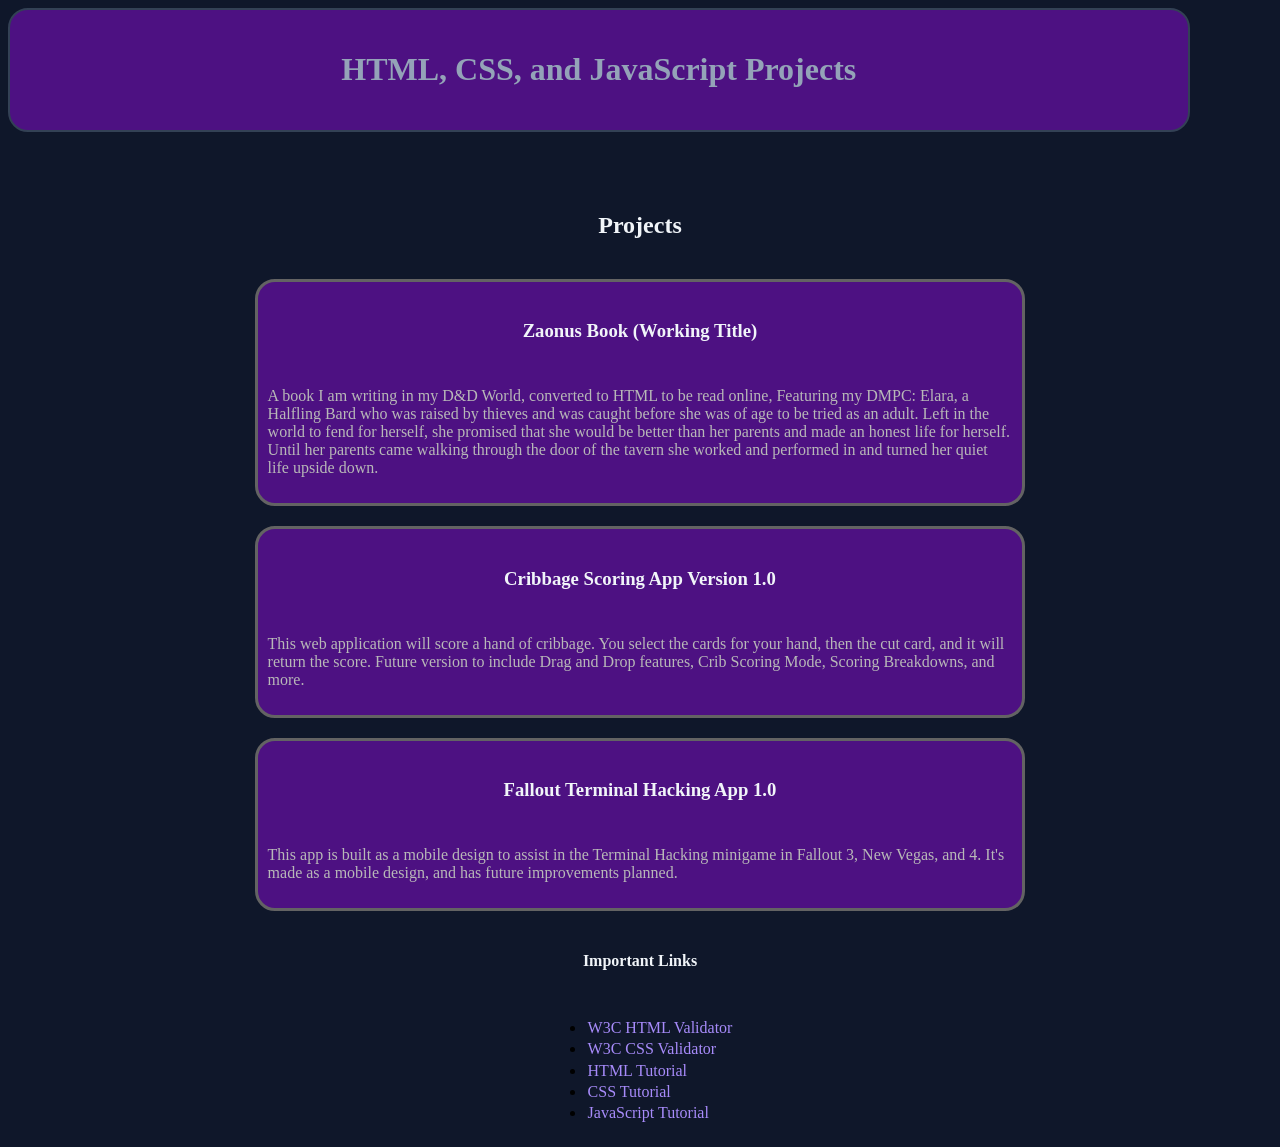
<file: index.html>
<!--
Landing Page for my HTML Projects
-->

<!DOCTYPE html>
<html lang="en">

<head>
    <meta charset="UTF-8">
    <meta name="viewport" content="width=device-width, initial-scale=1.0">
    <link rel="stylesheet" href="CSS/master.css">
    <link rel="stylesheet" href="CSS/index.css">
    <title>Robert Breutzmann HTML-CSS-JavaScript Projects</title>
</head>

<body>
    <header>
        <h1>HTML, CSS, and JavaScript Projects</h1>
    </header>

    <main>
        <h2>Projects</h2>
        <a href="ZaonusBook/tableofContents.html" class="project-card">
            <h3>Zaonus Book (Working Title)</h3>
            <p> A book I am writing in my D&D World, converted to HTML to be read online, Featuring my DMPC: Elara, a Halfling Bard who was raised by thieves and was caught before she was of age to be tried as an adult.  Left in the world to fend for herself, she promised that she would be better than her parents and made an honest life for herself.  Until her parents came walking through the door of the tavern she worked and performed in and turned her quiet life upside down.</p>
        </a>

        <a href="CribbageScoringApp/CribbageApp.html" class="project-card">
            <h3>Cribbage Scoring App Version 1.0</h3>
            <p>This web application will score a hand of cribbage.  You select the cards for your hand, then the cut card, and it will return the score.  Future version to include Drag and Drop features, Crib Scoring Mode, Scoring Breakdowns, and more.</p>
        </a>

        <a href="TerminalHacker/index.html" class="project-card">
            <h3>Fallout Terminal Hacking App 1.0</h3>
            <p>This app is built as a mobile design to assist in the Terminal Hacking minigame in Fallout 3, New Vegas, and 4.  It's made as a mobile design, and has future improvements planned.</p>
        </a>


        <h4>Important Links</h4>

        <ul>
            <li><a href="https://validator.w3.org/" target="_blank" rel="noopener noreferer">W3C HTML Validator</a></li>
            <li><a href="http://jigsaw.w3.org/css-validator/" target="_blank" rel="noopener noreferer">W3C CSS Validator</a></li>
            <li><a href="https://www.w3schools.com/html/" target="_blank" rel="noopener noreferer">HTML Tutorial</a></li>
            <li><a href="https://www.w3schools.com/css/" target="_blank" rel="noopener noreferer">CSS Tutorial</a></li>
            <li><a href="https://www.w3schools.com/js/" target="_blank" rel="noopener noreferer">JavaScript Tutorial</a></li>
        </ul>
    </main>
</body>

</html>
</file>
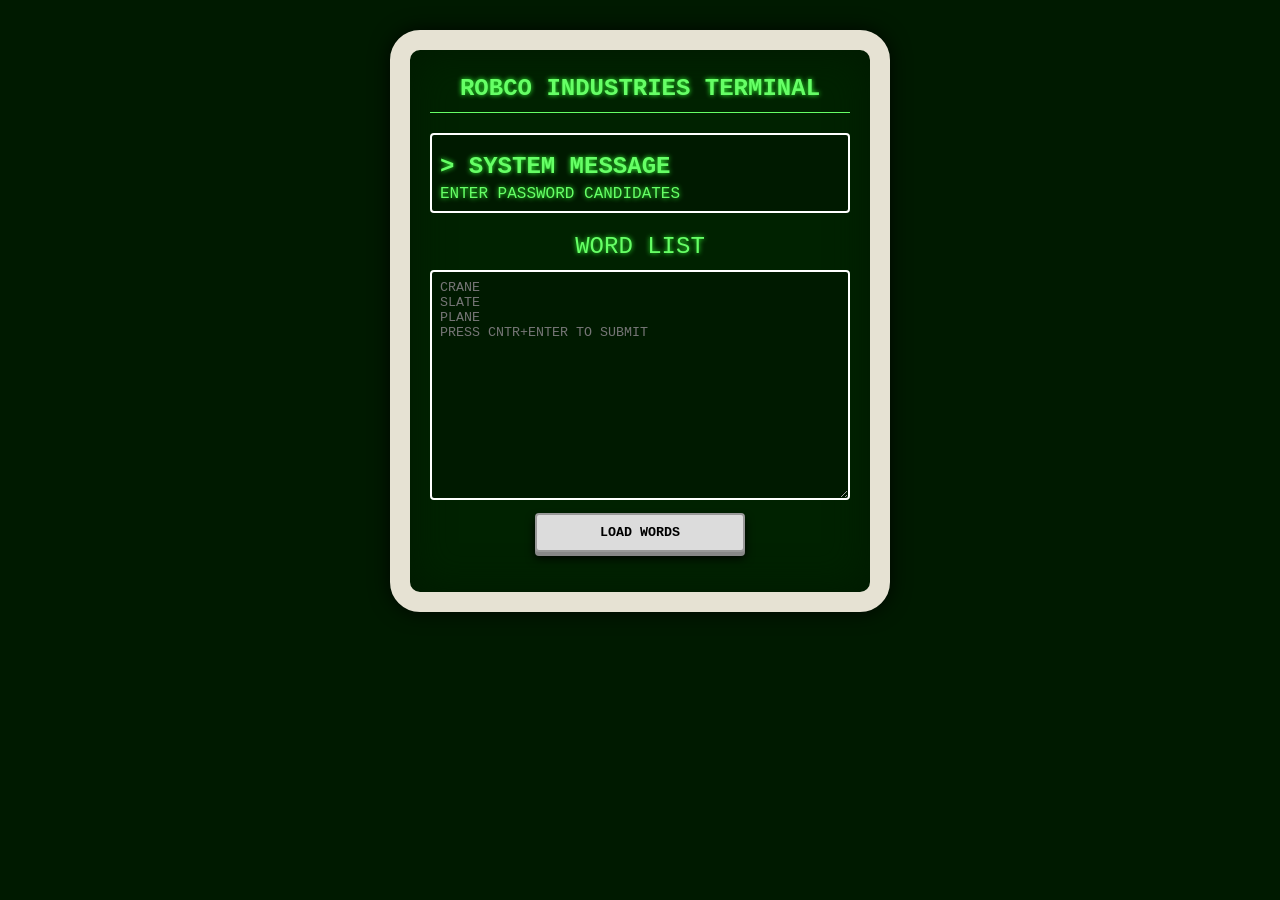
<file: TerminalHacker/index.html>
<!doctype html>
<html lang="en">
	<head>
		<meta charset="UTF-8" />
		<meta name="viewport" content="width=device-width, initial-scale=1.0" />
		<title>Terminal Hacking Solver</title>
		<link rel="stylesheet" href="style.css" />
	</head>
	<body>
		<main id="terminal">
			<!-- 1. HEADER / WELCOME -->
			<section id="header">
				<h1>ROBCO INDUSTRIES TERMINAL</h1>
			</section>

			<!-- 2. OUTPUT / ERROR -->
			<section id="output-section">
				<h2>> SYSTEM MESSAGE</h2>
				<div id="output-message" class="message">Enter Password Candidates</div>
			</section>

			<!-- 3. INPUT AREA -->
            <section id="input-section">
				<label for="word-input">WORD LIST</label>
				<textarea
					id="word-input"
					placeholder="CRANE&#10;SLATE&#10;PLANE&#10;PRESS CNTR+ENTER TO SUBMIT"
					rows="14"
				></textarea>
				<button id="load-btn">LOAD WORDS</button>
			</section>

            <section id="runtime" class="hidden">
                <!-- 4. WORD LIST -->
                <section id="word-section">
                    <h2>> AVAILABLE WORDS</h2>
                    <div id="word-list"></div>
                </section>

                <!-- 5. SELECTION + MATCH INPUT -->
                <section id="selection-section">
                    <p>> SELECTED WORD: <span id="selected-word">NONE</span></p>

                    <label for="match-input">MATCH COUNT</label>
                    <input type="number" id="match-input" min="0" />

                    <button id="submit-attempt">SUBMIT ATTEMPT</button>
                </section>

                <!-- 6. HISTORY -->
                <section id="history-section">
                    <h2>> ATTEMPTS</h2>
                    <div id="history-list"></div>
                </section>
            </section>
		</main>
		<script src="solver.js"></script>
		<script src="app.js"></script>
	</body>
</html>
</file>
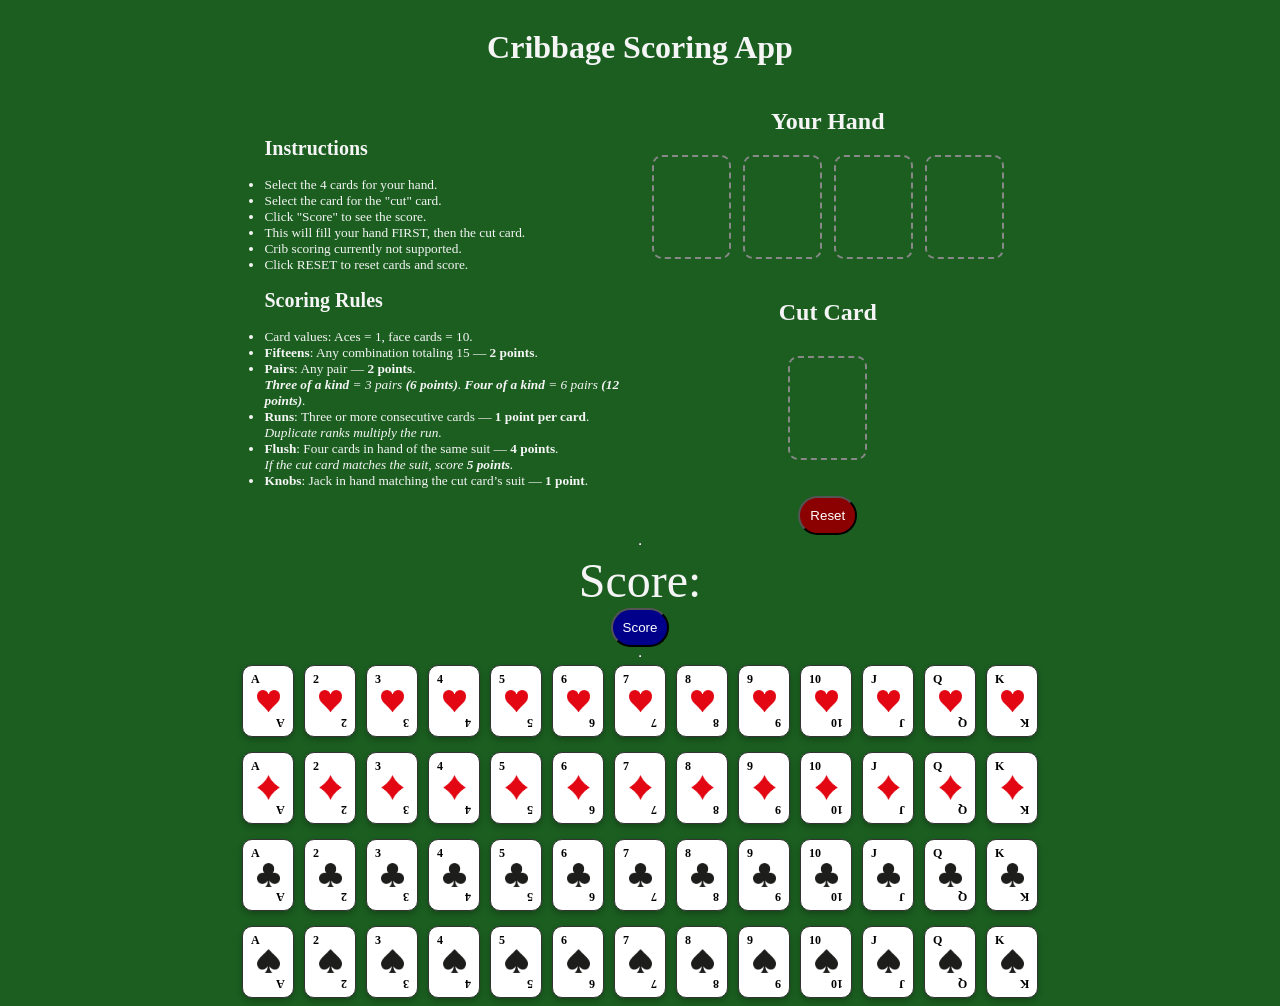
<file: CribbageScoringApp/CribbageApp.html>
<!doctype html>
<html lang="en">
	<head>
		<meta charset="UTF-8" />
		<meta name="viewport" content="width=device-width, initial-scale=1.0" />
		<link rel="stylesheet" href="style.css" />
		<title>Robert Breutzmann HTML-CSS-JavaScript Projects</title>
	</head>
	<body>
		<main>
			<h1>Cribbage Scoring App</h1>

			<div id="top-section">
				<div id="instructions">
					<h2>Instructions</h2>
					<ul>
						<li>Select the 4 cards for your hand.</li>
						<li>Select the card for the "cut" card.</li>
						<li>Click "Score" to see the score.</li>
						<li>This will fill your hand FIRST, then the cut card.</li>
						<li>Crib scoring currently not supported.</li>
						<li>Click RESET to reset cards and score.</li>
					</ul>

					<h2>Scoring Rules</h2>
					<ul>
						<li>Card values: Aces = 1, face cards = 10.</li>
						<li>
							<strong>Fifteens</strong>: Any combination totaling 15 —
							<strong>2 points</strong>.
						</li>
						<li>
							<strong>Pairs</strong>: Any pair — <strong>2 points</strong>.
							<br /><em
								><strong>Three of a kind</strong> = 3 pairs
								<strong>(6 points)</strong>. <strong>Four of a kind</strong> = 6
								pairs <strong>(12 points)</strong>.</em
							>
						</li>
						<li>
							<strong>Runs</strong>: Three or more consecutive cards —
							<strong>1 point per card</strong>. <br /><em
								>Duplicate ranks multiply the run.</em
							>
						</li>
						<li>
							<strong>Flush</strong>: Four cards in hand of the same suit —
							<strong>4 points</strong>. <br /><em
								>If the cut card matches the suit, score
								<strong>5 points</strong>.</em
							>
						</li>
						<li>
							<strong>Knobs</strong>: Jack in hand matching the cut card’s suit
							— <strong>1 point</strong>.
						</li>
					</ul>
				</div>

				<div id="hand-area">
					<h2>Your Hand</h2>

					<div id="hand">
						<div class="card-slot"></div>
						<div class="card-slot"></div>
						<div class="card-slot"></div>
						<div class="card-slot"></div>
					</div>

					<h2>Cut Card</h2>

					<div id="cut-card">
						<div class="card-slot"></div>
					</div>

					<button type="button" id="reset-button" onClick="reset()">
						Reset
					</button>
				</div>
			</div>

			<hr />

			<div id="score">
				<p id="show-score">Score:</p>
			</div>

			<button type="button" id="score-button" onClick="scoreHand()">
				Score
			</button>

			<hr />

			<div id="deck"></div>
		</main>
	</body>
	<script src="script.js"></script>
</html>
</file>
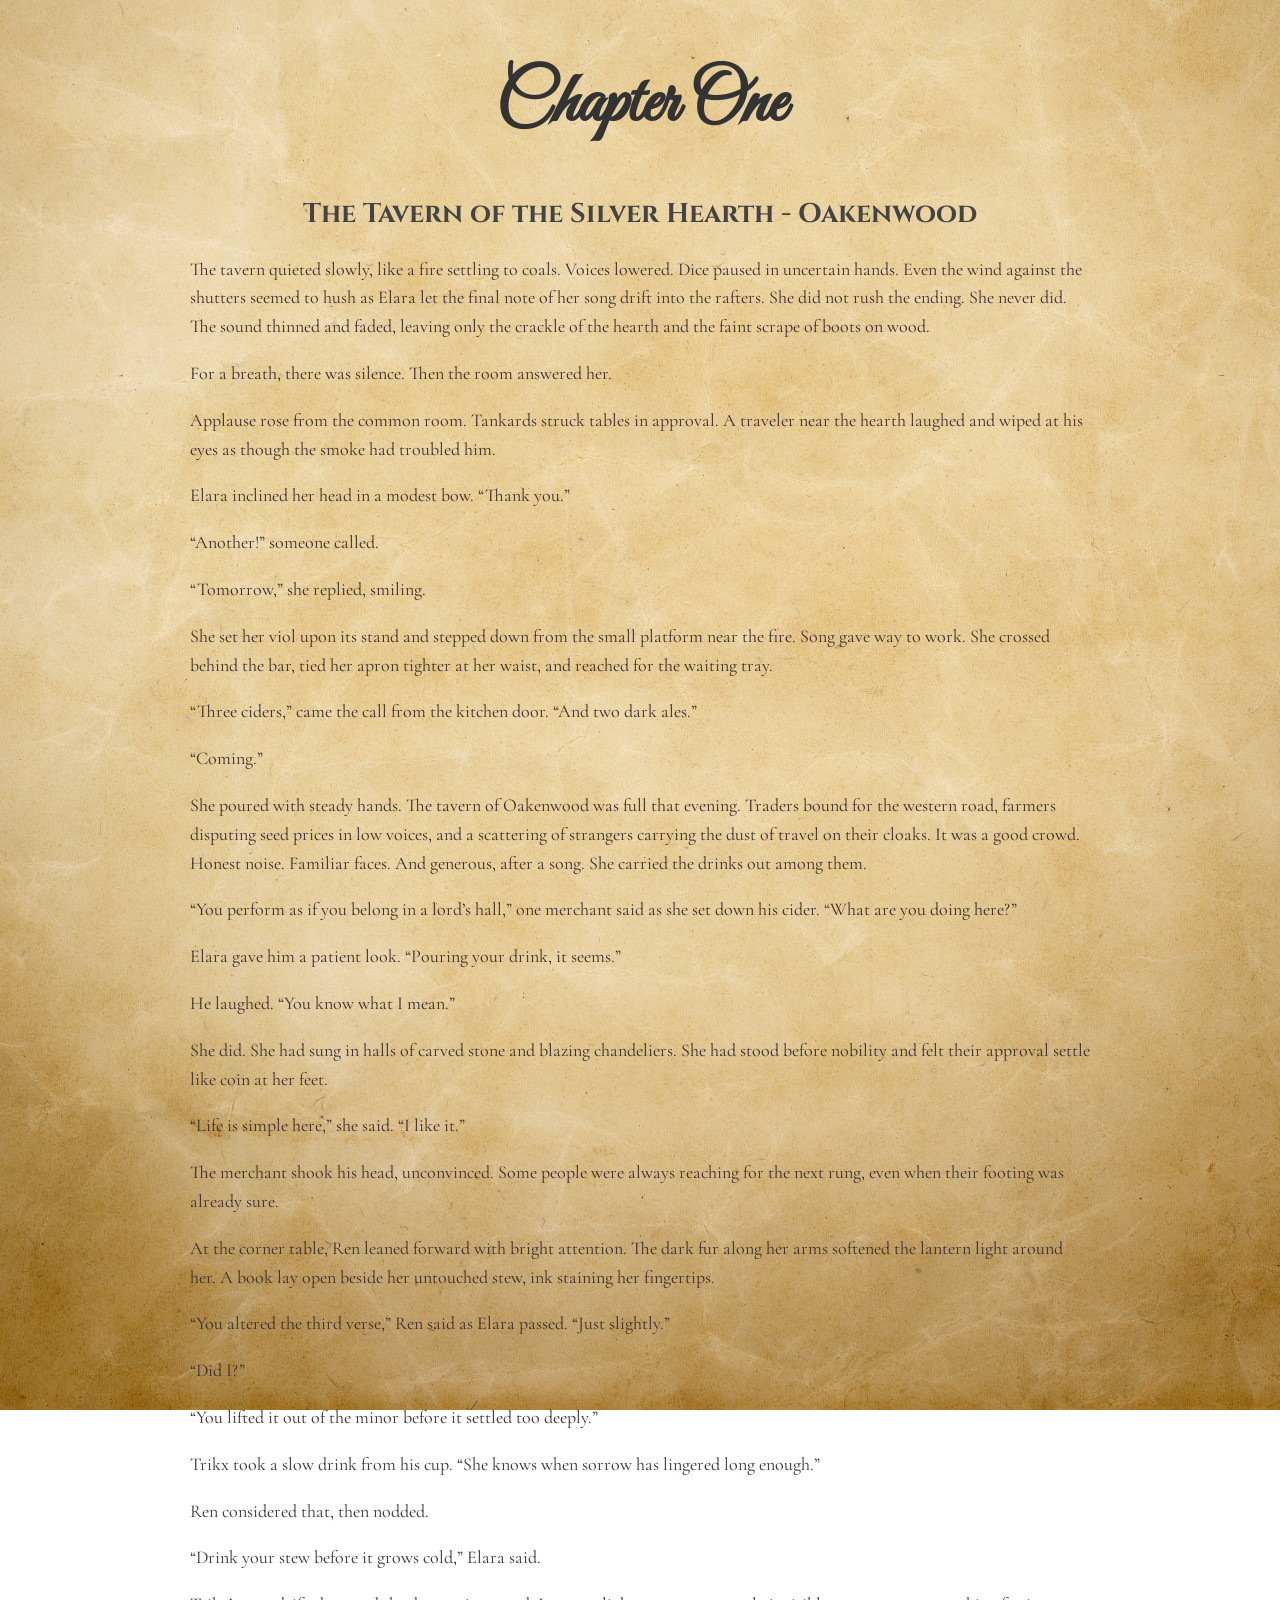
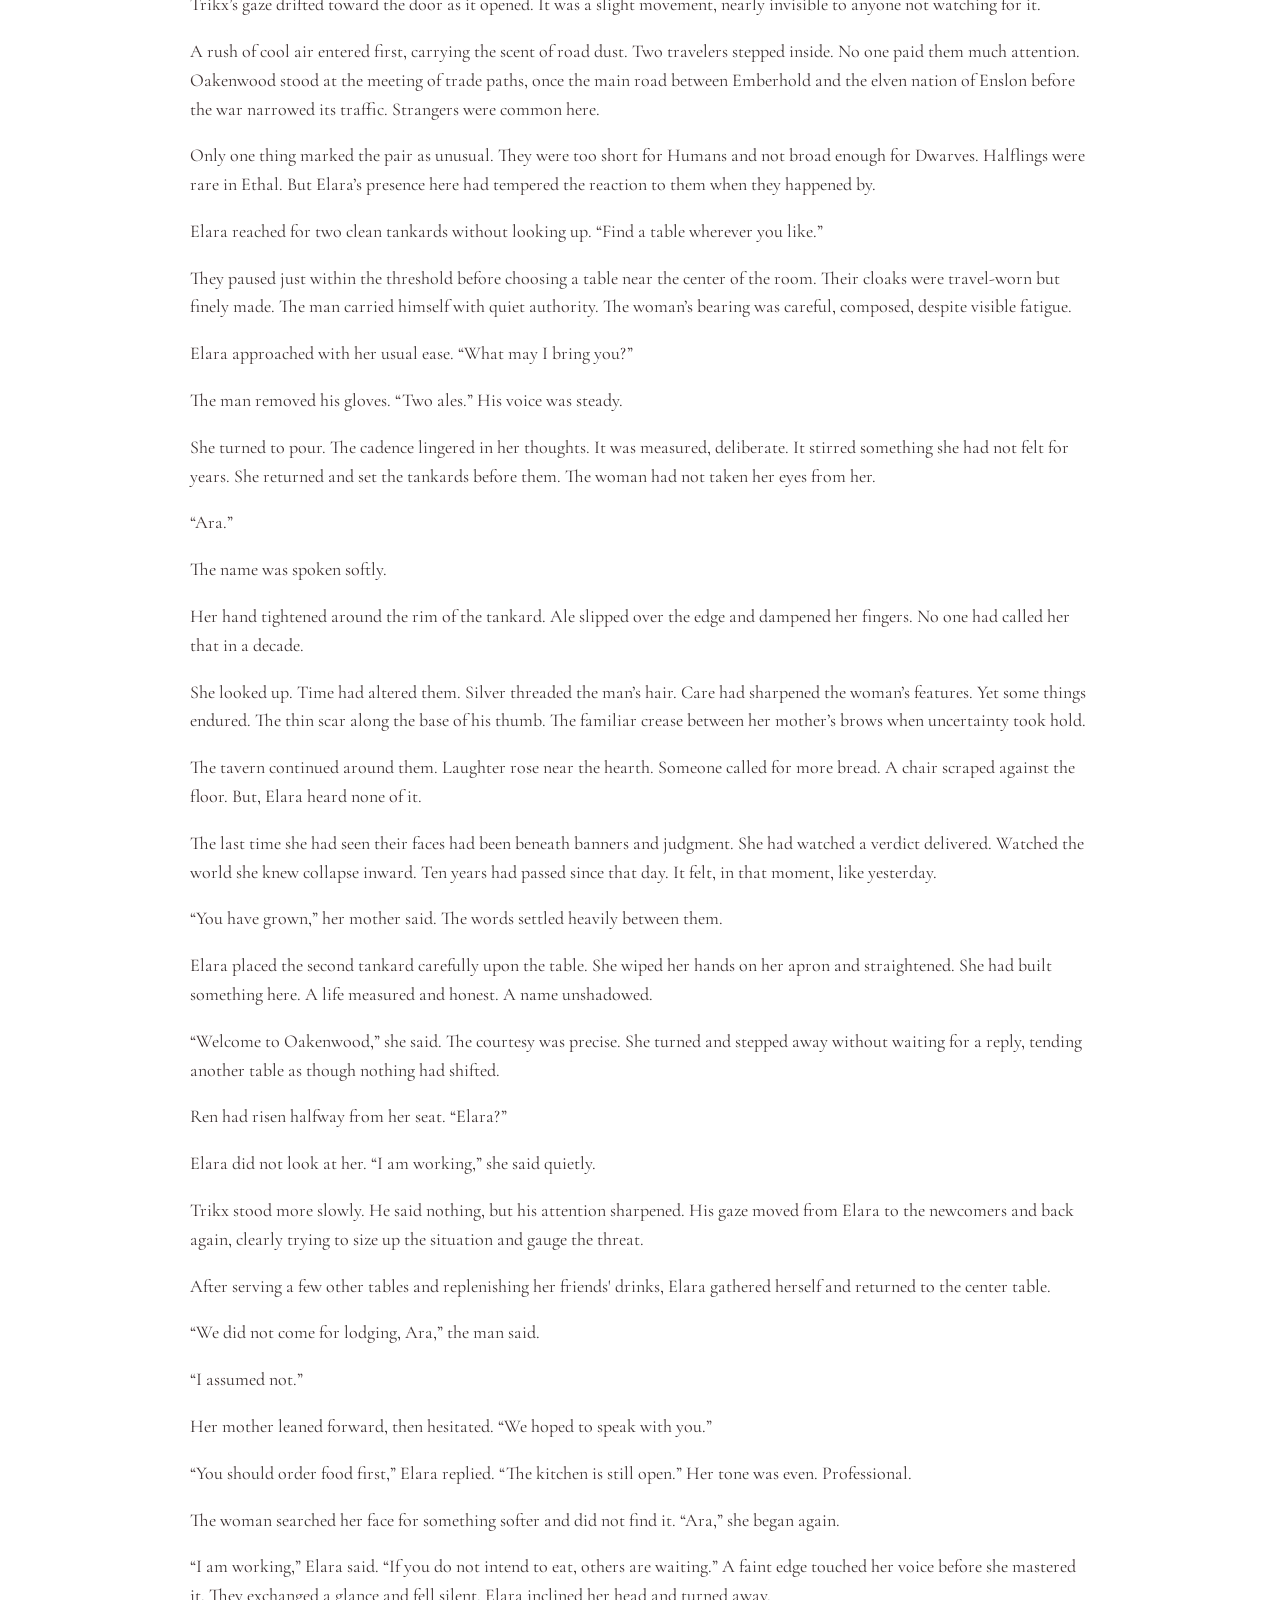
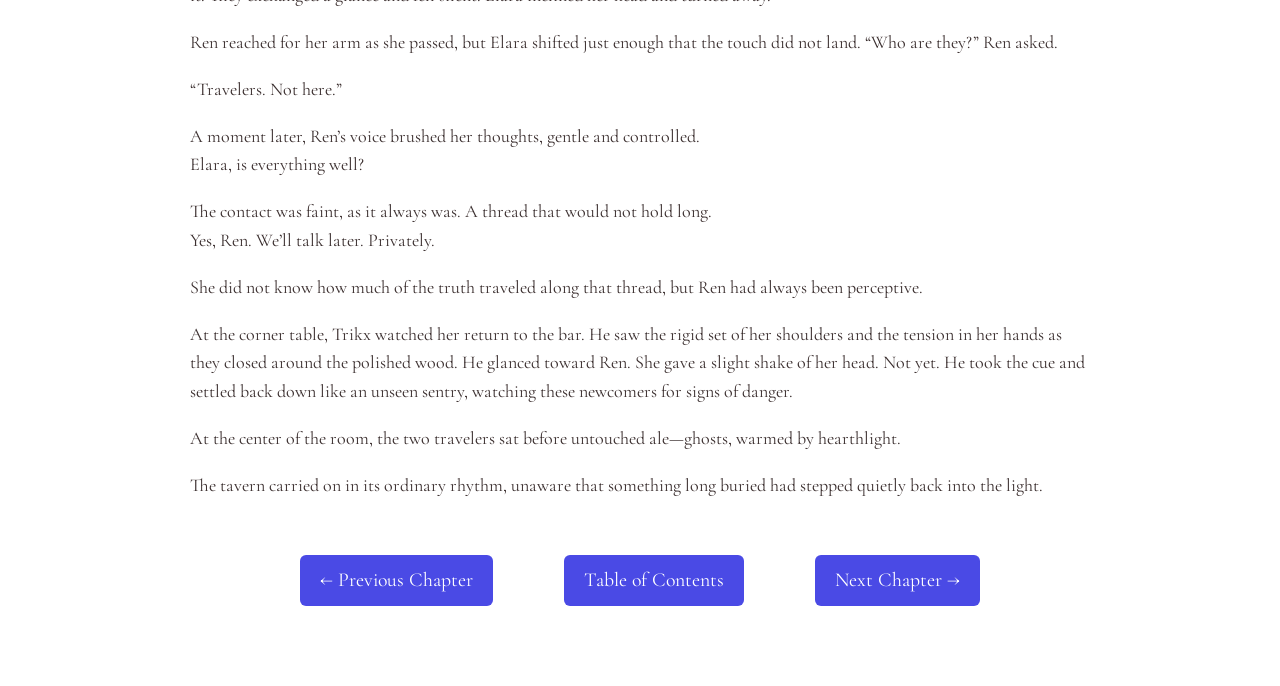
<file: ZaonusBook/chapter1.html>
<!doctype html>
<html lang="en">
  <head>
    <meta charset="UTF-8" />
    <meta name="viewport" content="width=device-width, initial-scale=1.0" />
    <title>Chapter One - The Tavern of the Silver Hearth</title>
    <link rel="stylesheet" href="../CSS/ZaonusBook.css">
  </head>

  <body>
    <h1>Chapter One</h1>
    <h2>The Tavern of the Silver Hearth - Oakenwood</h2>

    <p>
      The tavern quieted slowly, like a fire settling to coals. Voices lowered.
      Dice paused in uncertain hands. Even the wind against the shutters seemed
      to hush as Elara let the final note of her song drift into the rafters.
      She did not rush the ending. She never did. The sound thinned and faded,
      leaving only the crackle of the hearth and the faint scrape of boots on
      wood.
    </p>

    <p>For a breath, there was silence. Then the room answered her.</p>

    <p>
      Applause rose from the common room. Tankards struck tables in approval. A
      traveler near the hearth laughed and wiped at his eyes as though the smoke
      had troubled him.
    </p>

    <p>Elara inclined her head in a modest bow. “Thank you.”</p>

    <p>“Another!” someone called.</p>

    <p>“Tomorrow,” she replied, smiling.</p>

    <p>
      She set her viol upon its stand and stepped down from the small platform
      near the fire. Song gave way to work. She crossed behind the bar, tied her
      apron tighter at her waist, and reached for the waiting tray.
    </p>

    <p>
      “Three ciders,” came the call from the kitchen door. “And two dark ales.”
    </p>

    <p>“Coming.”</p>

    <p>
      She poured with steady hands. The tavern of Oakenwood was full that
      evening. Traders bound for the western road, farmers disputing seed prices
      in low voices, and a scattering of strangers carrying the dust of travel
      on their cloaks. It was a good crowd. Honest noise. Familiar faces. And
      generous, after a song. She carried the drinks out among them.
    </p>

    <p>
      “You perform as if you belong in a lord’s hall,” one merchant said as she
      set down his cider. “What are you doing here?”
    </p>

    <p>Elara gave him a patient look. “Pouring your drink, it seems.”</p>

    <p>He laughed. “You know what I mean.”</p>

    <p>
      She did. She had sung in halls of carved stone and blazing chandeliers.
      She had stood before nobility and felt their approval settle like coin at
      her feet.
    </p>

    <p>“Life is simple here,” she said. “I like it.”</p>

    <p>
      The merchant shook his head, unconvinced. Some people were always reaching
      for the next rung, even when their footing was already sure.
    </p>

    <p>
      At the corner table, Ren leaned forward with bright attention. The dark
      fur along her arms softened the lantern light around her. A book lay open
      beside her untouched stew, ink staining her fingertips.
    </p>

    <p>
      “You altered the third verse,” Ren said as Elara passed. “Just slightly.”
    </p>

    <p>“Did I?”</p>

    <p>“You lifted it out of the minor before it settled too deeply.”</p>

    <p>
      Trikx took a slow drink from his cup. “She knows when sorrow has lingered
      long enough.”
    </p>

    <p>Ren considered that, then nodded.</p>

    <p>“Drink your stew before it grows cold,” Elara said.</p>

    <p>
      Trikx’s gaze drifted toward the door as it opened. It was a slight
      movement, nearly invisible to anyone not watching for it.
    </p>

    <p>
      A rush of cool air entered first, carrying the scent of road dust. Two
      travelers stepped inside. No one paid them much attention. Oakenwood stood
      at the meeting of trade paths, once the main road between Emberhold and
      the elven nation of Enslon before the war narrowed its traffic. Strangers
      were common here.
    </p>

    <p>
      Only one thing marked the pair as unusual. They were too short for Humans
      and not broad enough for Dwarves. Halflings were rare in Ethal. But
      Elara’s presence here had tempered the reaction to them when they happened
      by.
    </p>

    <p>
      Elara reached for two clean tankards without looking up. “Find a table
      wherever you like.”
    </p>

    <p>
      They paused just within the threshold before choosing a table near the
      center of the room. Their cloaks were travel-worn but finely made. The man
      carried himself with quiet authority. The woman’s bearing was careful,
      composed, despite visible fatigue.
    </p>

    <p>Elara approached with her usual ease. “What may I bring you?”</p>

    <p>The man removed his gloves. “Two ales.” His voice was steady.</p>

    <p>
      She turned to pour. The cadence lingered in her thoughts. It was measured,
      deliberate. It stirred something she had not felt for years. She returned
      and set the tankards before them. The woman had not taken her eyes from
      her.
    </p>

    <p>“Ara.”</p>

    <p>The name was spoken softly.</p>

    <p>
      Her hand tightened around the rim of the tankard. Ale slipped over the
      edge and dampened her fingers. No one had called her that in a decade.
    </p>

    <p>
      She looked up. Time had altered them. Silver threaded the man’s hair. Care
      had sharpened the woman’s features. Yet some things endured. The thin scar
      along the base of his thumb. The familiar crease between her mother’s
      brows when uncertainty took hold.
    </p>

    <p>
      The tavern continued around them. Laughter rose near the hearth. Someone
      called for more bread. A chair scraped against the floor. But, Elara heard
      none of it.
    </p>

    <p>
      The last time she had seen their faces had been beneath banners and
      judgment. She had watched a verdict delivered. Watched the world she knew
      collapse inward. Ten years had passed since that day. It felt, in that
      moment, like yesterday.
    </p>

    <p>
      “You have grown,” her mother said. The words settled heavily between them.
    </p>

    <p>
      Elara placed the second tankard carefully upon the table. She wiped her
      hands on her apron and straightened. She had built something here. A life
      measured and honest. A name unshadowed.
    </p>

    <p>
      “Welcome to Oakenwood,” she said. The courtesy was precise. She turned and
      stepped away without waiting for a reply, tending another table as though
      nothing had shifted.
    </p>

    <p>Ren had risen halfway from her seat. “Elara?”</p>

    <p>Elara did not look at her. “I am working,” she said quietly.</p>

    <p>
      Trikx stood more slowly. He said nothing, but his attention sharpened. His
      gaze moved from Elara to the newcomers and back again, clearly trying to
      size up the situation and gauge the threat.
    </p>

    <p>
      After serving a few other tables and replenishing her friends' drinks,
      Elara gathered herself and returned to the center table.
    </p>

    <p>“We did not come for lodging, Ara,” the man said.</p>

    <p>“I assumed not.”</p>

    <p>
      Her mother leaned forward, then hesitated. “We hoped to speak with you.”
    </p>

    <p>
      “You should order food first,” Elara replied. “The kitchen is still open.”
      Her tone was even. Professional.
    </p>

    <p>
      The woman searched her face for something softer and did not find it.
      “Ara,” she began again.
    </p>

    <p>
      “I am working,” Elara said. “If you do not intend to eat, others are
      waiting.” A faint edge touched her voice before she mastered it. They
      exchanged a glance and fell silent. Elara inclined her head and turned
      away.
    </p>

    <p>
      Ren reached for her arm as she passed, but Elara shifted just enough that
      the touch did not land. “Who are they?” Ren asked.
    </p>

    <p>“Travelers. Not here.”</p>

    <p>
      A moment later, Ren’s voice brushed her thoughts, gentle and controlled.
      <br />
      Elara, is everything well?
    </p>

    <p>
      The contact was faint, as it always was. A thread that would not hold
      long. <br />
      Yes, Ren. We’ll talk later. Privately.
    </p>

    <p>
      She did not know how much of the truth traveled along that thread, but Ren
      had always been perceptive.
    </p>

    <p>
      At the corner table, Trikx watched her return to the bar. He saw the rigid
      set of her shoulders and the tension in her hands as they closed around
      the polished wood. He glanced toward Ren. She gave a slight shake of her
      head. Not yet. He took the cue and settled back down like an unseen
      sentry, watching these newcomers for signs of danger.
    </p>

    <p>
      At the center of the room, the two travelers sat before untouched
      ale—ghosts, warmed by hearthlight.
    </p>

    <p>
      The tavern carried on in its ordinary rhythm, unaware that something long
      buried had stepped quietly back into the light.
    </p>

    <div class="buttons">
      <a class="page-button" href="prologue.html">← Previous Chapter</a>
      <a class="page-button" href="tableofContents.html">Table of Contents</a>
      <a class="page-button" href="chapter2.html">Next Chapter →</a>
    </div>

  </body>
</html>
</file>
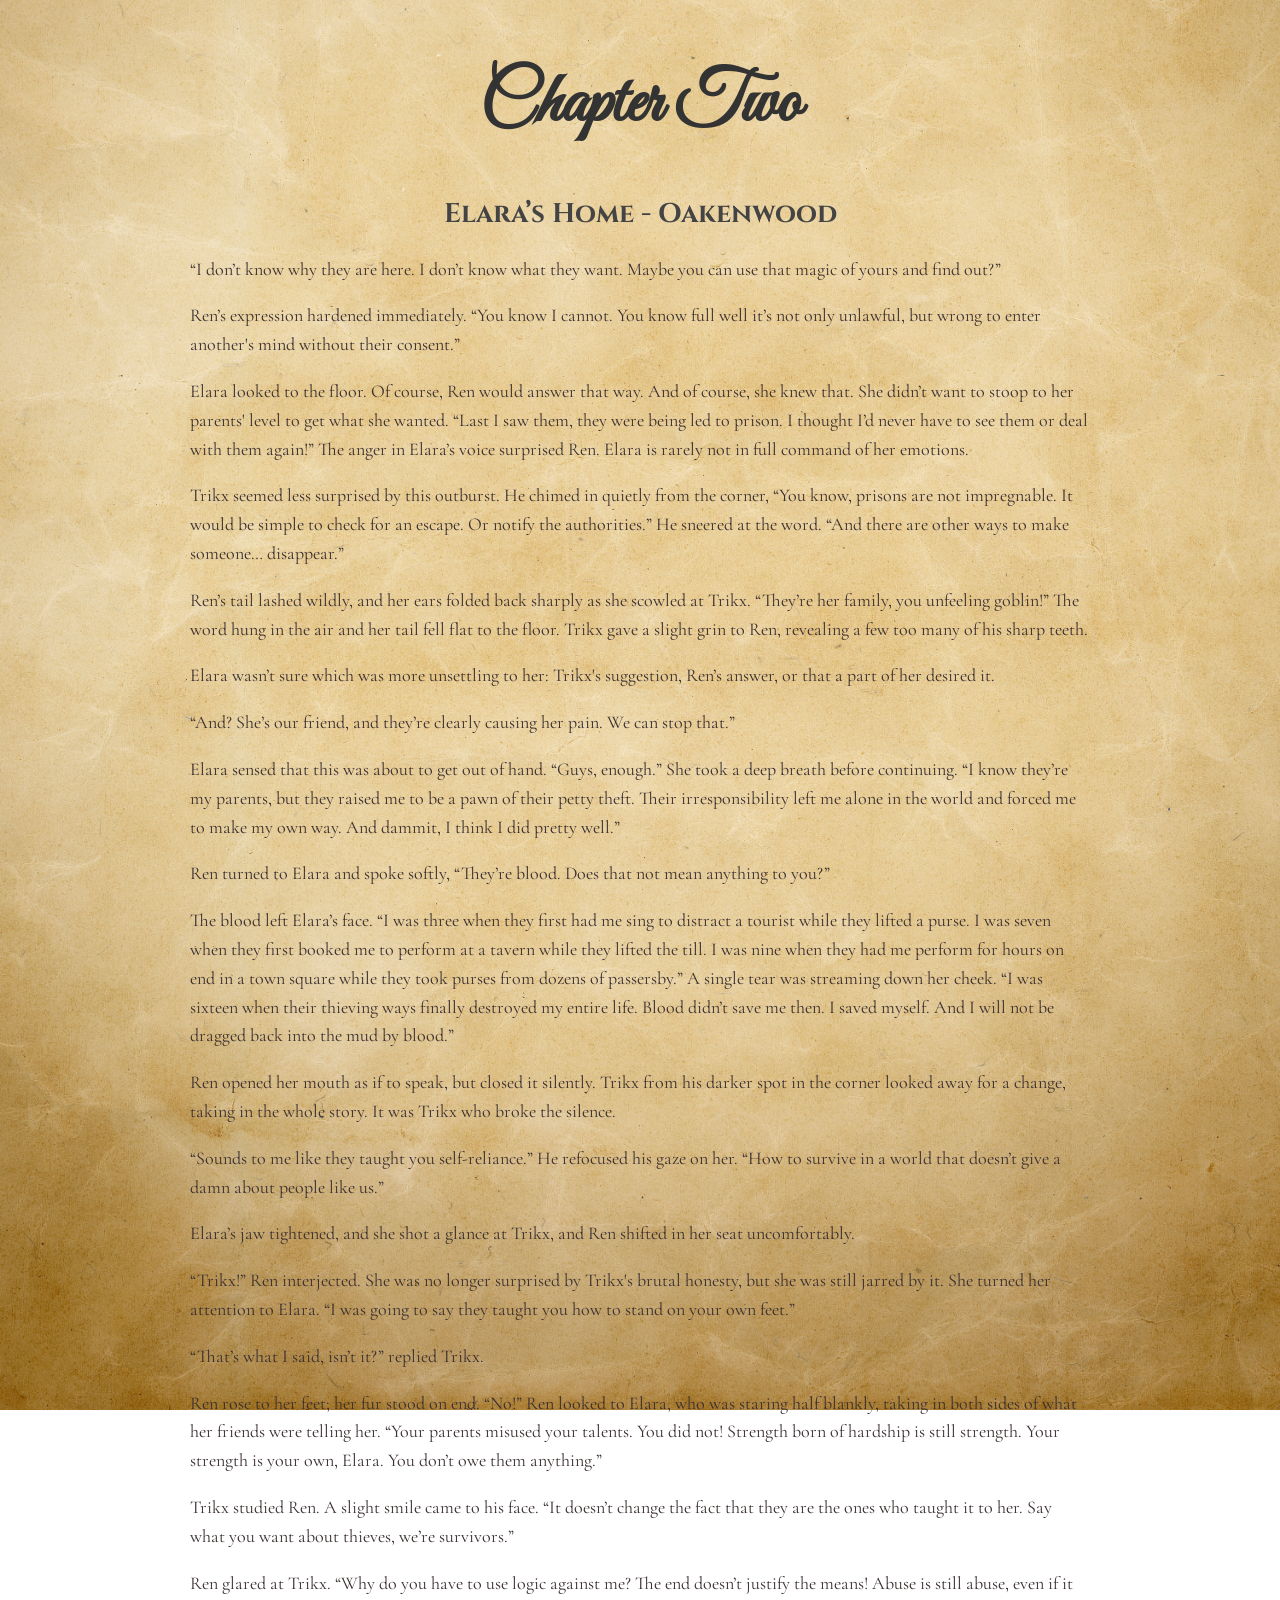
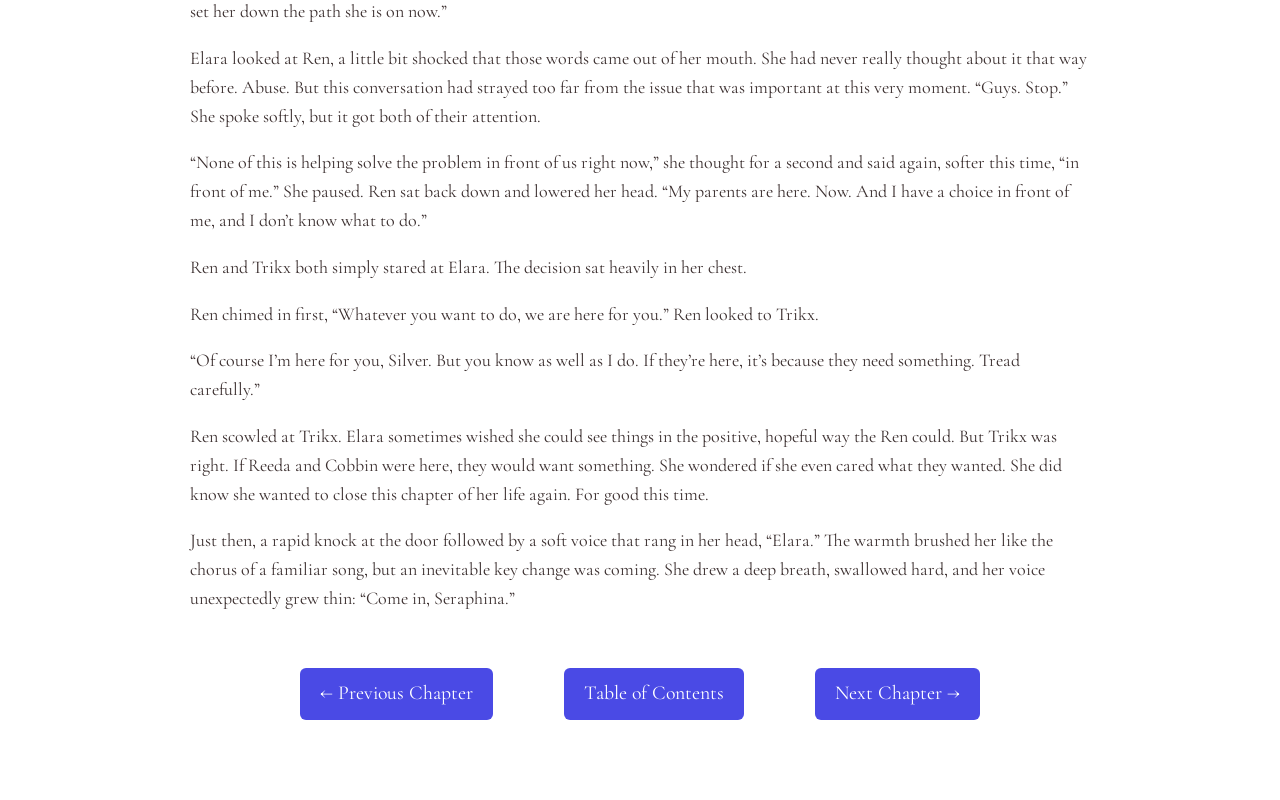
<file: ZaonusBook/chapter2.html>
<!doctype html>
<html lang="en">
  <head>
    <meta charset="UTF-8" />
    <meta name="viewport" content="width=device-width, initial-scale=1.0" />
    <title>Chapter Two - Elara’s Home</title>
    <link rel="stylesheet" href="../CSS/ZaonusBook.css" />
  </head>

  <body>
    <h1>Chapter Two</h1>
    <h2>Elara’s Home - Oakenwood</h2>

    <p>
      “I don’t know why they are here. I don’t know what they want. Maybe you
      can use that magic of yours and find out?”
    </p>

    <p>
      Ren’s expression hardened immediately. “You know I cannot. You know full
      well it’s not only unlawful, but wrong to enter another's mind without
      their consent.”
    </p>

    <p>
      Elara looked to the floor. Of course, Ren would answer that way. And of
      course, she knew that. She didn’t want to stoop to her parents' level to
      get what she wanted. “Last I saw them, they were being led to prison. I
      thought I’d never have to see them or deal with them again!” The anger in
      Elara’s voice surprised Ren. Elara is rarely not in full command of her
      emotions.
    </p>

    <p>
      Trikx seemed less surprised by this outburst. He chimed in quietly from
      the corner, “You know, prisons are not impregnable. It would be simple to
      check for an escape. Or notify the authorities.” He sneered at the word.
      “And there are other ways to make someone… disappear.”
    </p>

    <p>
      Ren’s tail lashed wildly, and her ears folded back sharply as she scowled
      at Trikx. “They’re her family, you unfeeling goblin!” The word hung in the
      air and her tail fell flat to the floor. Trikx gave a slight grin to Ren,
      revealing a few too many of his sharp teeth.
    </p>

    <p>
      Elara wasn’t sure which was more unsettling to her: Trikx's suggestion,
      Ren’s answer, or that a part of her desired it.
    </p>

    <p>
      “And? She’s our friend, and they’re clearly causing her pain. We can stop
      that.”
    </p>

    <p>
      Elara sensed that this was about to get out of hand. “Guys, enough.” She
      took a deep breath before continuing. “I know they’re my parents, but they
      raised me to be a pawn of their petty theft. Their irresponsibility left
      me alone in the world and forced me to make my own way. And dammit, I
      think I did pretty well.”
    </p>

    <p>
      Ren turned to Elara and spoke softly, “They’re blood. Does that not mean
      anything to you?”
    </p>

    <p>
      The blood left Elara’s face. “I was three when they first had me sing to
      distract a tourist while they lifted a purse. I was seven when they first
      booked me to perform at a tavern while they lifted the till. I was nine
      when they had me perform for hours on end in a town square while they took
      purses from dozens of passersby.” A single tear was streaming down her
      cheek. “I was sixteen when their thieving ways finally destroyed my entire
      life. Blood didn’t save me then. I saved myself. And I will not be dragged
      back into the mud by blood.”
    </p>

    <p>
      Ren opened her mouth as if to speak, but closed it silently. Trikx from
      his darker spot in the corner looked away for a change, taking in the
      whole story. It was Trikx who broke the silence.
    </p>

    <p>
      “Sounds to me like they taught you self-reliance.” He refocused his gaze
      on her. “How to survive in a world that doesn’t give a damn about people
      like us.”
    </p>

    <p>
      Elara’s jaw tightened, and she shot a glance at Trikx, and Ren shifted in
      her seat uncomfortably.
    </p>

    <p>
      “Trikx!” Ren interjected. She was no longer surprised by Trikx's brutal
      honesty, but she was still jarred by it. She turned her attention to
      Elara. “I was going to say they taught you how to stand on your own feet.”
    </p>

    <p>“That’s what I said, isn’t it?” replied Trikx.</p>

    <p>
      Ren rose to her feet; her fur stood on end. “No!” Ren looked to Elara, who
      was staring half blankly, taking in both sides of what her friends were
      telling her. “Your parents misused your talents. You did not! Strength
      born of hardship is still strength. Your strength is your own, Elara. You
      don’t owe them anything.”
    </p>

    <p>
      Trikx studied Ren. A slight smile came to his face. “It doesn’t change the
      fact that they are the ones who taught it to her. Say what you want about
      thieves, we’re survivors.”
    </p>

    <p>
      Ren glared at Trikx. “Why do you have to use logic against me? The end
      doesn’t justify the means! Abuse is still abuse, even if it set her down
      the path she is on now.”
    </p>

    <p>
      Elara looked at Ren, a little bit shocked that those words came out of her
      mouth. She had never really thought about it that way before. Abuse. But
      this conversation had strayed too far from the issue that was important at
      this very moment. “Guys. Stop.” She spoke softly, but it got both of their
      attention.
    </p>

    <p>
      “None of this is helping solve the problem in front of us right now,” she
      thought for a second and said again, softer this time, “in front of me.”
      She paused. Ren sat back down and lowered her head. “My parents are here.
      Now. And I have a choice in front of me, and I don’t know what to do.”
    </p>

    <p>
      Ren and Trikx both simply stared at Elara. The decision sat heavily in her
      chest.
    </p>

    <p>
      Ren chimed in first, “Whatever you want to do, we are here for you.” Ren
      looked to Trikx.
    </p>

    <p>
      “Of course I’m here for you, Silver. But you know as well as I do. If
      they’re here, it’s because they need something. Tread carefully.”
    </p>

    <p>
      Ren scowled at Trikx. Elara sometimes wished she could see things in the
      positive, hopeful way the Ren could. But Trikx was right. If Reeda and
      Cobbin were here, they would want something. She wondered if she even
      cared what they wanted. She did know she wanted to close this chapter of
      her life again. For good this time.
    </p>

    <p>
      Just then, a rapid knock at the door followed by a soft voice that rang in
      her head, “Elara.” The warmth brushed her like the chorus of a familiar
      song, but an inevitable key change was coming. She drew a deep breath,
      swallowed hard, and her voice unexpectedly grew thin: “Come in,
      Seraphina.”
    </p>

    <div class="buttons">
      <a class="page-button" href="chapter1.html">← Previous Chapter</a>
      <a class="page-button" href="tableofContents.html">Table of Contents</a>
      <a class="page-button" href="chapter3.html">Next Chapter →</a>
    </div>

  </body>
</html>
</file>
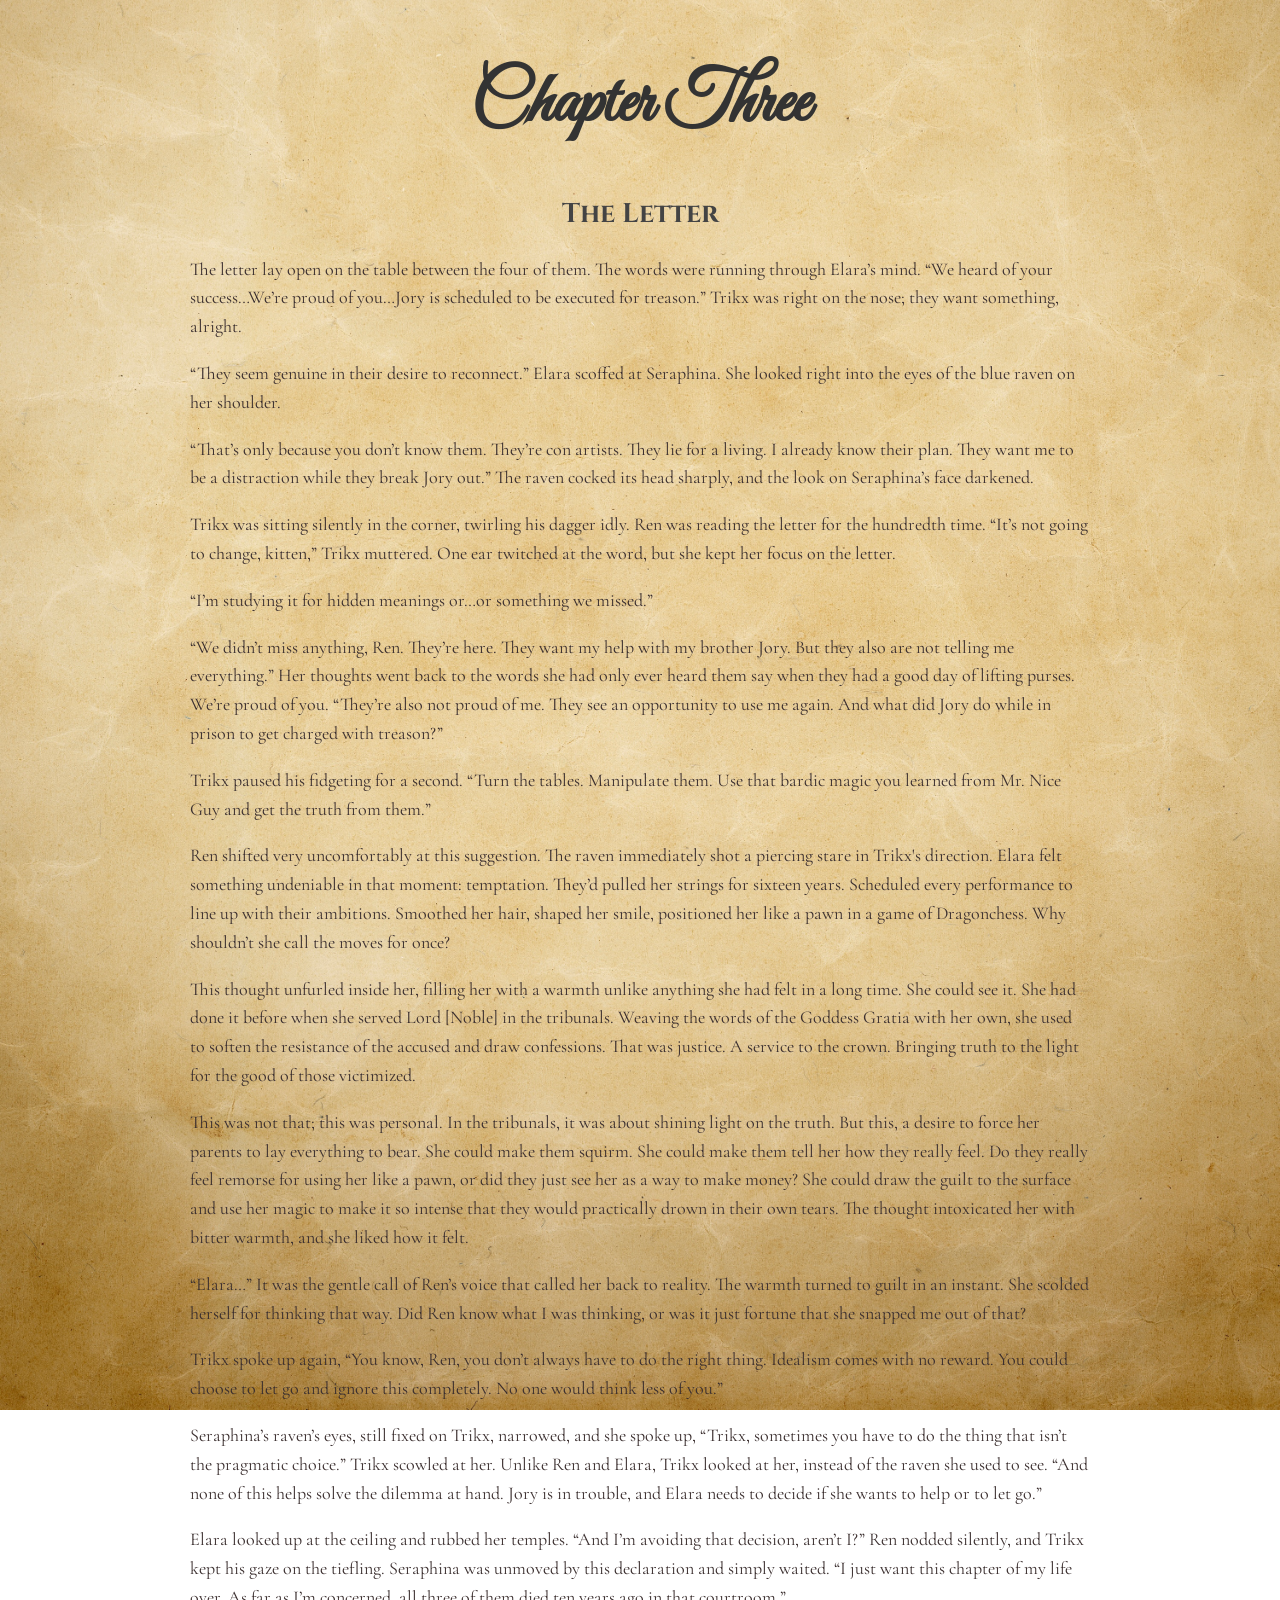
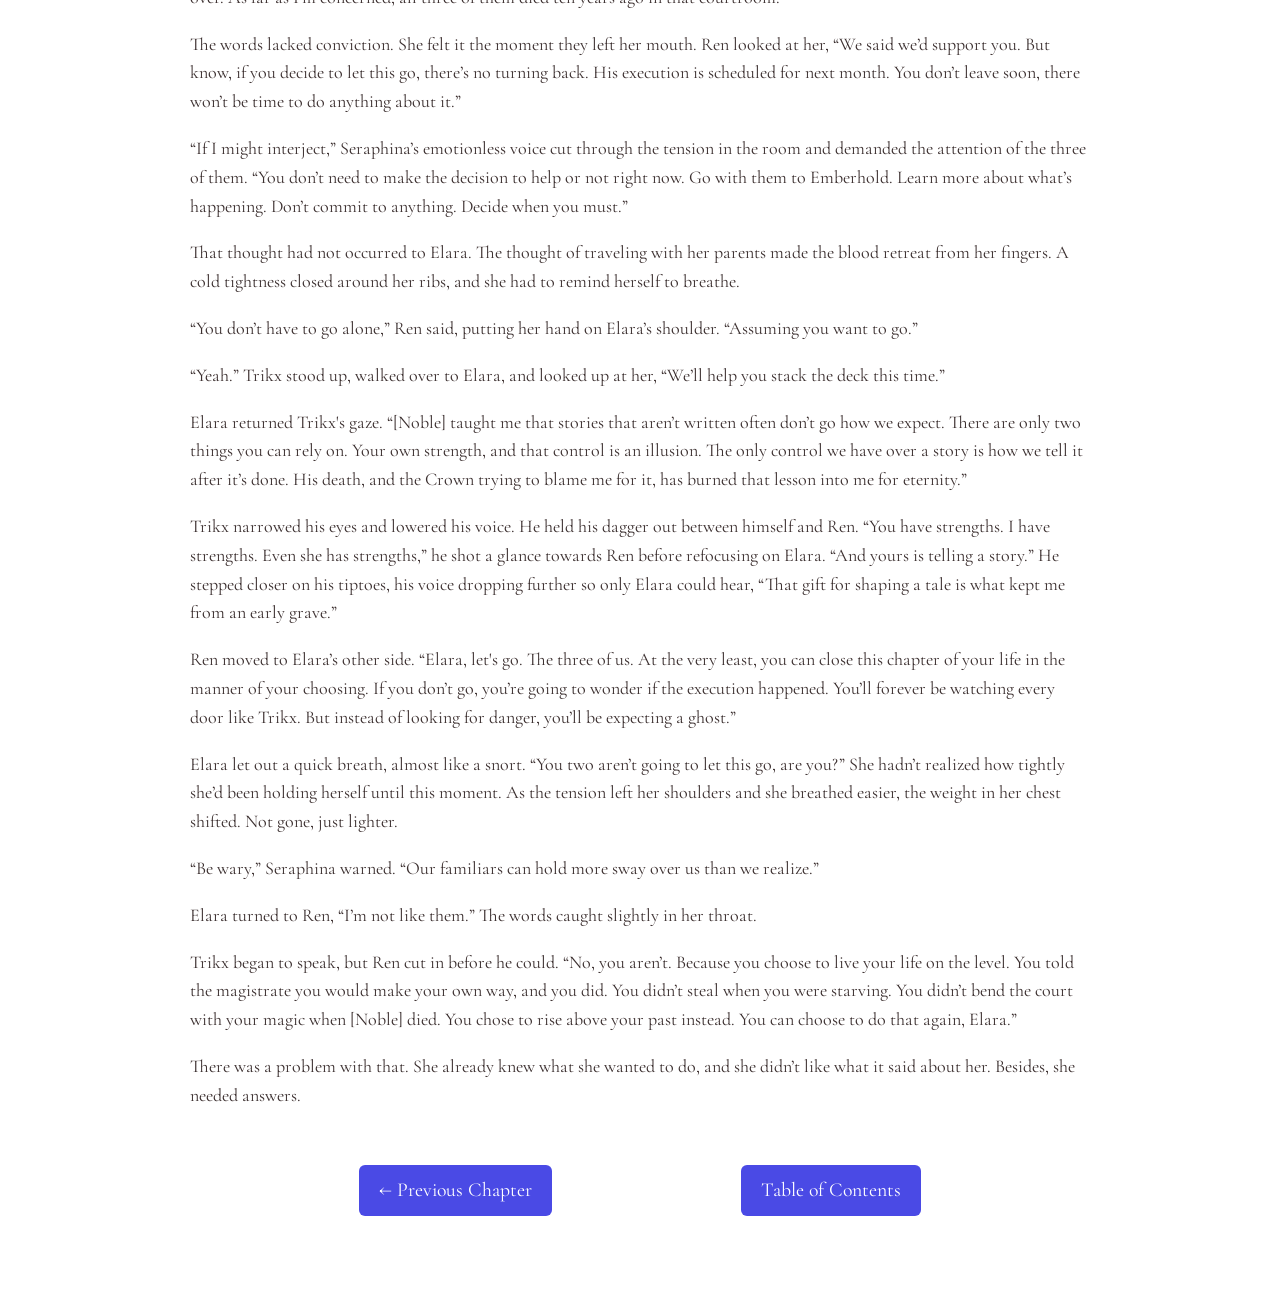
<file: ZaonusBook/chapter3.html>
<!doctype html>
<html lang="en">
  <head>
    <meta charset="UTF-8" />
    <meta name="viewport" content="width=device-width, initial-scale=1.0" />
    <title>Chapter Three - The Letter</title>
    <link rel="stylesheet" href="../CSS/ZaonusBook.css">
  </head>

  <body>
    <h1>Chapter Three</h1>
    <h2>The Letter</h2>

    <p>
      The letter lay open on the table between the four of them. The words were
      running through Elara’s mind. “We heard of your success…We’re proud of
      you…Jory is scheduled to be executed for treason.” Trikx was right on the
      nose; they want something, alright.
    </p>

    <p>
      “They seem genuine in their desire to reconnect.” Elara scoffed at
      Seraphina. She looked right into the eyes of the blue raven on her
      shoulder.
    </p>

    <p>
      “That’s only because you don’t know them. They’re con artists. They lie
      for a living. I already know their plan. They want me to be a distraction
      while they break Jory out.” The raven cocked its head sharply, and the
      look on Seraphina’s face darkened.
    </p>

    <p>
      Trikx was sitting silently in the corner, twirling his dagger idly. Ren
      was reading the letter for the hundredth time. “It’s not going to change,
      kitten,” Trikx muttered. One ear twitched at the word, but she kept her
      focus on the letter.
    </p>

    <p>“I’m studying it for hidden meanings or…or something we missed.”</p>

    <p>
      “We didn’t miss anything, Ren. They’re here. They want my help with my
      brother Jory. But they also are not telling me everything.” Her thoughts
      went back to the words she had only ever heard them say when they had a
      good day of lifting purses. We’re proud of you. “They’re also not proud of
      me. They see an opportunity to use me again. And what did Jory do while in
      prison to get charged with treason?”
    </p>

    <p>
      Trikx paused his fidgeting for a second. “Turn the tables. Manipulate
      them. Use that bardic magic you learned from Mr. Nice Guy and get the
      truth from them.”
    </p>

    <p>
      Ren shifted very uncomfortably at this suggestion. The raven immediately
      shot a piercing stare in Trikx's direction. Elara felt something
      undeniable in that moment: temptation. They’d pulled her strings for
      sixteen years. Scheduled every performance to line up with their
      ambitions. Smoothed her hair, shaped her smile, positioned her like a pawn
      in a game of Dragonchess. Why shouldn’t she call the moves for once?
    </p>

    <p>
      This thought unfurled inside her, filling her with a warmth unlike
      anything she had felt in a long time. She could see it. She had done it
      before when she served Lord [Noble] in the tribunals. Weaving the words of
      the Goddess Gratia with her own, she used to soften the resistance of the
      accused and draw confessions. That was justice. A service to the crown.
      Bringing truth to the light for the good of those victimized.
    </p>

    <p>
      This was not that; this was personal. In the tribunals, it was about
      shining light on the truth. But this, a desire to force her parents to lay
      everything to bear. She could make them squirm. She could make them tell
      her how they really feel. Do they really feel remorse for using her like a
      pawn, or did they just see her as a way to make money? She could draw the
      guilt to the surface and use her magic to make it so intense that they
      would practically drown in their own tears. The thought intoxicated her
      with bitter warmth, and she liked how it felt.
    </p>

    <p>
      “Elara…” It was the gentle call of Ren’s voice that called her back to
      reality. The warmth turned to guilt in an instant. She scolded herself for
      thinking that way. Did Ren know what I was thinking, or was it just
      fortune that she snapped me out of that?
    </p>

    <p>
      Trikx spoke up again, “You know, Ren, you don’t always have to do the
      right thing. Idealism comes with no reward. You could choose to let go and
      ignore this completely. No one would think less of you.”
    </p>

    <p>
      Seraphina’s raven’s eyes, still fixed on Trikx, narrowed, and she spoke
      up, “Trikx, sometimes you have to do the thing that isn’t the pragmatic
      choice.” Trikx scowled at her. Unlike Ren and Elara, Trikx looked at her,
      instead of the raven she used to see. “And none of this helps solve the
      dilemma at hand. Jory is in trouble, and Elara needs to decide if she
      wants to help or to let go.”
    </p>

    <p>
      Elara looked up at the ceiling and rubbed her temples. “And I’m avoiding
      that decision, aren’t I?” Ren nodded silently, and Trikx kept his gaze on
      the tiefling. Seraphina was unmoved by this declaration and simply waited.
      “I just want this chapter of my life over. As far as I’m concerned, all
      three of them died ten years ago in that courtroom.”
    </p>

    <p>
      The words lacked conviction. She felt it the moment they left her mouth.
      Ren looked at her, “We said we’d support you. But know, if you decide to
      let this go, there’s no turning back. His execution is scheduled for next
      month. You don’t leave soon, there won’t be time to do anything about it.”
    </p>

    <p>
      “If I might interject,” Seraphina’s emotionless voice cut through the
      tension in the room and demanded the attention of the three of them. “You
      don’t need to make the decision to help or not right now. Go with them to
      Emberhold. Learn more about what’s happening. Don’t commit to anything.
      Decide when you must.”
    </p>

    <p>
      That thought had not occurred to Elara. The thought of traveling with her
      parents made the blood retreat from her fingers. A cold tightness closed
      around her ribs, and she had to remind herself to breathe.
    </p>

    <p>
      “You don’t have to go alone,” Ren said, putting her hand on Elara’s
      shoulder. “Assuming you want to go.”
    </p>

    <p>
      “Yeah.” Trikx stood up, walked over to Elara, and looked up at her, “We’ll
      help you stack the deck this time.”
    </p>

    <p>
      Elara returned Trikx's gaze. “[Noble] taught me that stories that aren’t
      written often don’t go how we expect. There are only two things you can
      rely on. Your own strength, and that control is an illusion. The only
      control we have over a story is how we tell it after it’s done. His death,
      and the Crown trying to blame me for it, has burned that lesson into me
      for eternity.”
    </p>

    <p>
      Trikx narrowed his eyes and lowered his voice. He held his dagger out
      between himself and Ren. “You have strengths. I have strengths. Even she
      has strengths,” he shot a glance towards Ren before refocusing on Elara.
      “And yours is telling a story.” He stepped closer on his tiptoes, his
      voice dropping further so only Elara could hear, “That gift for shaping a
      tale is what kept me from an early grave.”
    </p>

    <p>
      Ren moved to Elara’s other side. “Elara, let's go. The three of us. At the
      very least, you can close this chapter of your life in the manner of your
      choosing. If you don’t go, you’re going to wonder if the execution
      happened. You’ll forever be watching every door like Trikx. But instead of
      looking for danger, you’ll be expecting a ghost.”
    </p>

    <p>
      Elara let out a quick breath, almost like a snort. “You two aren’t going
      to let this go, are you?” She hadn’t realized how tightly she’d been
      holding herself until this moment. As the tension left her shoulders and
      she breathed easier, the weight in her chest shifted. Not gone, just
      lighter.
    </p>

    <p>
      “Be wary,” Seraphina warned. “Our familiars can hold more sway over us
      than we realize.”
    </p>

    <p>
      Elara turned to Ren, “I’m not like them.” The words caught slightly in her
      throat.
    </p>

    <p>
      Trikx began to speak, but Ren cut in before he could. “No, you aren’t.
      Because you choose to live your life on the level. You told the magistrate
      you would make your own way, and you did. You didn’t steal when you were
      starving. You didn’t bend the court with your magic when [Noble] died. You
      chose to rise above your past instead. You can choose to do that again,
      Elara.”
    </p>

    <p>
      There was a problem with that. She already knew what she wanted to do, and
      she didn’t like what it said about her. Besides, she needed answers.
    </p>

    <div class="buttons">
      <a class="page-button" href="chapter2.html">← Previous Chapter</a>
      <a class="page-button" href="tableofContents.html">Table of Contents</a>
      <!--<a class="page-button" href="chapter4.html">Next Chapter →</a>-->
    </div>

  </body>
</html>
</file>
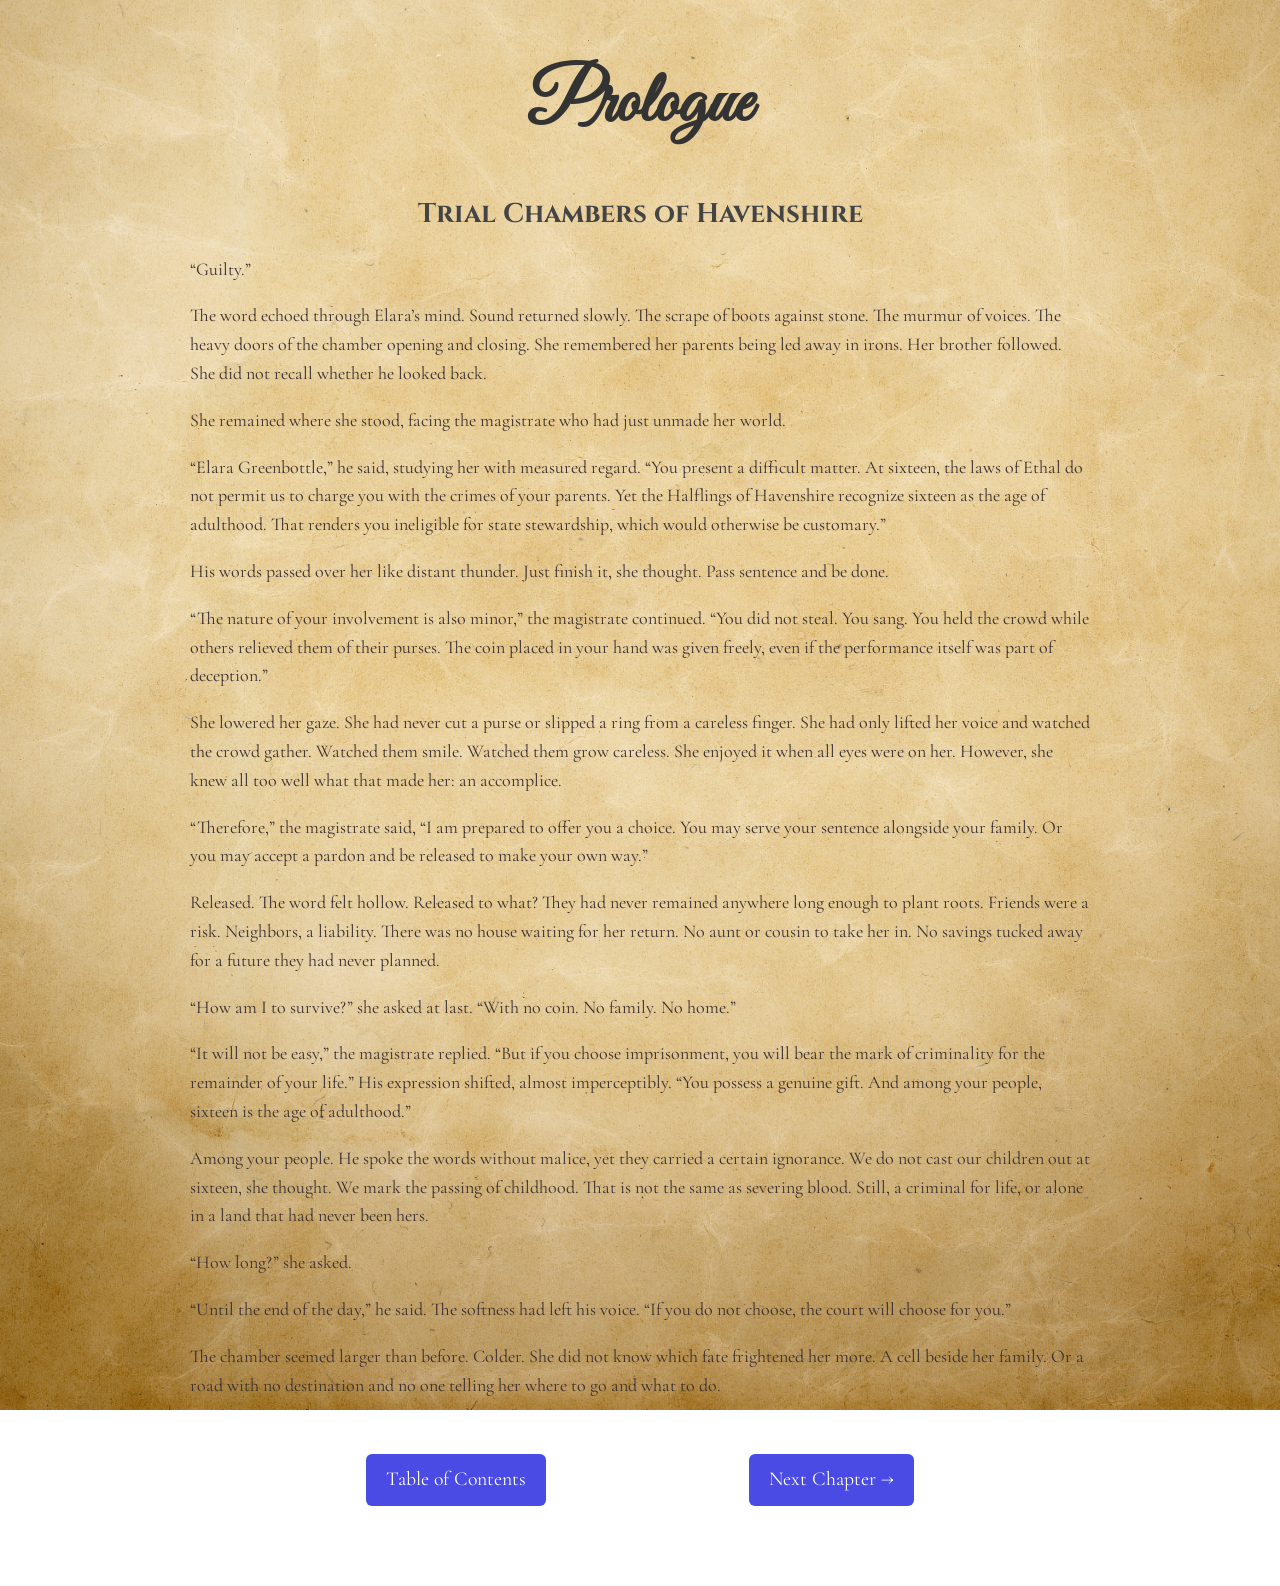
<file: ZaonusBook/prologue.html>
<!doctype html>
<html lang="en">
  <head>
    <meta charset="UTF-8" />
    <meta name="viewport" content="width=device-width, initial-scale=1.0" />
    <title>Prologue - Trial Chambers of Havenshire</title>
    <link rel="stylesheet" href="../CSS/ZaonusBook.css" />
  </head>

  <body>

    <h1>Prologue</h1>
    <h2>Trial Chambers of Havenshire</h2>

    <p>“Guilty.”</p>
    <p>
      The word echoed through Elara’s mind. Sound returned slowly. The scrape of
      boots against stone. The murmur of voices. The heavy doors of the chamber
      opening and closing. She remembered her parents being led away in irons.
      Her brother followed. She did not recall whether he looked back.
    </p>
    <p>
      She remained where she stood, facing the magistrate who had just unmade
      her world.
    </p>
    <p>
      “Elara Greenbottle,” he said, studying her with measured regard. “You
      present a difficult matter. At sixteen, the laws of Ethal do not permit us
      to charge you with the crimes of your parents. Yet the Halflings of
      Havenshire recognize sixteen as the age of adulthood. That renders you
      ineligible for state stewardship, which would otherwise be customary.”
    </p>
    <p>
      His words passed over her like distant thunder. Just finish it, she
      thought. Pass sentence and be done.
    </p>
    <p>
      “The nature of your involvement is also minor,” the magistrate continued.
      “You did not steal. You sang. You held the crowd while others relieved
      them of their purses. The coin placed in your hand was given freely, even
      if the performance itself was part of deception.”
    </p>
    <p>
      She lowered her gaze. She had never cut a purse or slipped a ring from a
      careless finger. She had only lifted her voice and watched the crowd
      gather. Watched them smile. Watched them grow careless. She enjoyed it
      when all eyes were on her. However, she knew all too well what that made
      her: an accomplice.
    </p>
    <p>
      “Therefore,” the magistrate said, “I am prepared to offer you a choice.
      You may serve your sentence alongside your family. Or you may accept a
      pardon and be released to make your own way.”
    </p>
    <p>
      Released. The word felt hollow. Released to what? They had never remained
      anywhere long enough to plant roots. Friends were a risk. Neighbors, a
      liability. There was no house waiting for her return. No aunt or cousin to
      take her in. No savings tucked away for a future they had never planned.
    </p>
    <p>
      “How am I to survive?” she asked at last. “With no coin. No family. No
      home.”
    </p>
    <p>
      “It will not be easy,” the magistrate replied. “But if you choose
      imprisonment, you will bear the mark of criminality for the remainder of
      your life.” His expression shifted, almost imperceptibly. “You possess a
      genuine gift. And among your people, sixteen is the age of adulthood.”
    </p>
    <p>
      Among your people. He spoke the words without malice, yet they carried a
      certain ignorance. We do not cast our children out at sixteen, she
      thought. We mark the passing of childhood. That is not the same as
      severing blood. Still, a criminal for life, or alone in a land that had
      never been hers.
    </p>
    <p>“How long?” she asked.</p>
    <p>
      “Until the end of the day,” he said. The softness had left his voice. “If
      you do not choose, the court will choose for you.”
    </p>
    <p>
      The chamber seemed larger than before. Colder. She did not know which fate
      frightened her more. A cell beside her family. Or a road with no
      destination and no one telling her where to go and what to do.
    </p>

    <div class="buttons">
      <a class="page-button" href="tableofContents.html">Table of Contents</a>
      <a class="page-button" href="chapter1.html">Next Chapter →</a>
    </div>
    
  </body>
</html>
</file>
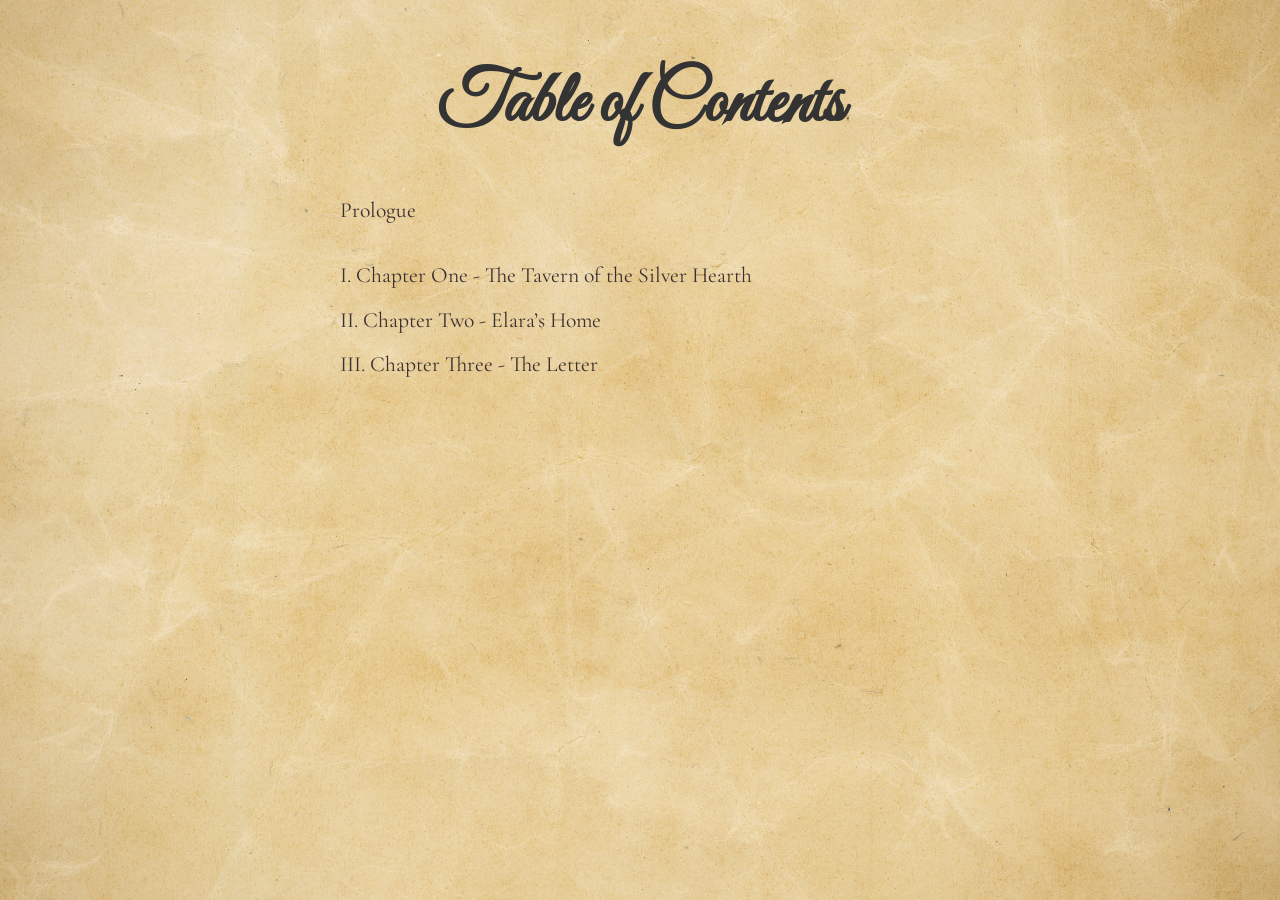
<file: ZaonusBook/tableofContents.html>
<!doctype html>
<html lang="en">
<head>
    <meta charset="UTF-8" />
    <meta name="viewport" content="width=device-width, initial-scale=1.0" />
    <title>Prologue - Trial Chambers of Havenshire</title>
    <link rel="stylesheet" href="../CSS/ZaonusBook.css" />
</head>

<body>
    <h1>Table of Contents</h1>

    <p id="prologue-toc"><a href="prologue.html">Prologue</a></p>
    <ol type="I">
        <li><a href="chapter1.html">Chapter One - The Tavern of the Silver Hearth</a></li>
        <li><a href="chapter2.html">Chapter Two - Elara’s Home</a></li>
        <li><a href="chapter3.html">Chapter Three - The Letter</a></li>
    </ol>
</body>
</html>
</file>
<file: CSS/master.css>
/* Master CSS Styling Sheet */

:root {
    /* Backgrounds */
    --bg-primary: #0f172a;
    --bg-secondary: #111827;
  
    /* Primary Accent (Deep) */
    --accent-purple: #4d1182;
    --accent-hover: #6d368f;
  
    /* Lighter Accent Variants */
    --accent-light: #8b5cf6;
    --accent-soft: #a78bfa;
    --accent-glow: #c4b5fd;
  
    /* Complementary Cool Accent */
    --accent-blue: #3502b5;
    --accent-blue-soft: #4202e3;
  
    /* Silver Accents */
    --silver-accent: #b8b8b8;
    --silver-dark-accent: #636363;
  
    /* Text */
    --text-primary: #f1f5f9;
    --text-secondary: #cbd5e1;
    --text-muted: #94a3b8;
  
    /* Borders */
    --border-subtle: #334155;
    --border-accent: #8b5cf6;
  }

body {
    background-color: var(--bg-primary);
}

header {
    width: 90%;
    background-color: var(--accent-purple);
    text-align: center;
    color: var(--text-muted);
    padding: 20px;
    border: 2px solid var(--border-subtle);
    border-radius: 20px;
}

main {
    margin-top: 50px;
    margin-left: 100px;
    margin-right: 100px;
}

h2,h3,h4 {
    color: var(--text-primary);
    border: 1px var(--border-accent);
    padding: 10px;
}

a {
    color: var(--accent-soft);
    text-decoration: none;
}

a:hover {
    color: var(--accent-glow)
}

a:visited {
    color: var(--silver-dark-accent)
}
</file>
<file: CSS/index.css>
/*CSS Styling Sheet for index.html*/

main {
    display: flex;
    flex-direction: column;
    justify-content: space-between;
    align-items: center;
}

.project-card {
    width: 70%;
    border: 3px solid var(--silver-dark-accent);
    border-radius: 20px;

    display: flex;
    flex-direction: column;
    justify-content: space-between;
    align-items: center;

    background-color: var(--accent-purple);
    color: var(--silver-accent);
    margin: 10px;
    padding: 10px;
}

.project-card:hover {
    background-color: var(--accent-hover);
    transform: translateY(-2px);
}

.project-card:active {
    transform: translateY(2px);
}

li {
    padding: .1rem;
}
</file>
<file: TerminalHacker/style.css>
/*
 * Terminal Hacker CSS
 * -------------------
 * Defines the retro terminal layout, color palette, and interactive
 * styling used by the Terminal Hacker app.
 */

/* =========================
    ROOT VARIABLES (THEME)
========================= */
:root {
	/* Terminal Colors */
	--color-bg-main: #001a00;
	--color-bg-screen: #002200;
	--color-text-primary: #66ff66;
	--color-text-glow: #33ff33;

	/* Accent / States */
	--color-highlight: #66ff66;
	--color-highlight-text: #001a00;
	--color-message: #66ff66;
	--color-error: #ff6666;

	/* Input / Borders */
	--color-border-input: #ffffff;
	--color-border-soft: #999999;

	/* Button Colors */
    --color-selected: #bfff00;
	--color-button-bg: #dcdcdc;
	--color-button-shadow: #888888;
	--color-button-shadow-dark: #000000;

	/* Monitor Frame */
	--color-frame: #e6e2d3;

	/* Effects */
	--color-glow: rgba(51, 255, 51, 0.6);
}

/* =========================
    BASE / RESET
========================= */
* {
	box-sizing: border-box;
    -webkit-tap-highlight-color: transparent;
}

body {
	margin: 0;
	padding: 0;

	background-color: var(--color-bg-main);
	color: var(--color-text-primary);

	font-family: "Courier New", Courier, monospace;
	text-transform: uppercase;
}

/* =========================
    TERMINAL CONTAINER (CRT)
========================= */
#terminal {
	width: 90%;
	max-width: 500px;

	margin: 30px auto;
	padding: 20px;

	background-color: var(--color-bg-screen);

	border: 20px solid var(--color-frame);
	border-radius: 30px;

	box-shadow:
		inset 0 0 40px var(--color-bg-main),
		0 0 20px rgba(0, 0, 0, 0.8);

	text-shadow: 0 0 5px var(--color-text-glow);
}

@media (max-width: 768px) {
	#terminal {
		width: 100vw; /* almost full viewport width */
		height: 100vh; /* almost full viewport height */
		padding: 1rem;
		margin: 0;
		border-radius: 0.5rem; /* slightly smaller radius */
	}
}

/* =========================
    TYPOGRAPHY
========================= */
h1,
h2,
p,
label {
	margin: 5px 0;
}

h1 {
	text-align: center;
	border-bottom: 1px solid var(--color-text-primary);
	padding-bottom: 10px;
}

h2 {
	margin-top: 10px;
}

label {
	text-align: center;
	font-size: 1.5rem;
}

/* =========================
    SECTIONS
========================= */
section {
	margin-bottom: 20px;
}

/* =========================
    INPUTS / TEXTAREA
========================= */
textarea,
input {
	width: 100%;

	background-color: var(--color-bg-main);
	color: var(--color-text-primary);

	border: 2px solid var(--color-border-input);
	border-radius: 4px;

	padding: 8px;
	margin-top: 5px;

	font-family: inherit;
	text-transform: uppercase;
}

/* =========================
    BUTTONS (RETRO STYLE)
========================= */
button {
	display: block;
	width: 50%;
	margin: 8px auto;
	padding: 10px;

	background-color: var(--color-button-bg);
	color: black;

	border: 2px solid var(--color-border-soft);
	border-radius: 4px;

	font-family: inherit;
	font-weight: bold;

	box-shadow:
		0 4px var(--color-button-shadow),
		0 6px 10px var(--color-button-shadow-dark);

	cursor: pointer;
}

button:hover {
	filter: brightness(0.95);
}

button:active {
	transform: translateY(2px);

	box-shadow:
		0 2px var(--color-button-shadow),
		0 2px 5px var(--color-button-shadow-dark);
}

/* =========================
    WORD LIST
========================= */
/* Word list container */
#word-list {
	background-color: var(--color-bg-screen);
	color: var(--color-border-input);
	font-family: "Courier New", Courier, monospace;
	font-size: .95rem;
	padding: 4px;
	border: 4px solid var(--color-border-input);
	border-radius: 4px;
	height: 250px;
	overflow-y: auto;

	display: grid;
    grid-template-columns: repeat(2, 1fr); 
	gap: 0;

    align-content: start;
    justify-items: start;
}

.word-btn {
    font-family: inherit;
	font-size: inherit;
    padding: 1px 1px;
    margin: 2px auto;
    cursor: pointer;
	text-align: center;
    max-height: 22px;
    box-shadow:
		none;
}

.word-btn.unselected {
	background: var(--color-bg-main); 
	color: var(--color-text-primary);
	border: 2px solid var(--color-border-soft);
}

/* Highlight the selected word */
.word-btn.selected {
	background-color: var(--color-selected);
	color: var(--color-highlight-text);
	border-radius: 2px;
}

/* Highlights the word in red when it is eliminated */
.word-btn.eliminated {
    background-color: var(--color-error);
}

/* Hover effect for feedback */
.word-btn:hover {
	background-color: rgba(255, 255, 255, 0.1);
}

.word-btn:focus,
.word-btn:active,
.word-btn:focus-visible {
    transform: none;
    outline: none;
    box-shadow: none;
    background-color: inherit;
    color: inherit;
}

/* =========================
    SELECTED WORD
========================= */
/* Highlight the currently selected password candidate in the word list. */
.selected {
	background-color: var(--color-highlight);
	color: var(--color-highlight-text);
}

/* =========================
    HISTORY & RESULTS
========================= */
#history-list div {
	padding: 4px 0;
    margin: 0 auto;
}

/* =========================
    OUTPUT / ERROR
========================= */
#output-section {
	width: 100%;

	background-color: var(--color-bg-main);
	color: var(--color-text-primary);

	border: 2px solid var(--color-border-input);
	border-radius: 4px;

	padding: 8px;
	margin-top: 5px;
}

#output-message {
	margin-top: 5px;
}

#output-message.error {
	color: var(--color-error);
}

#output-message.message {
	color: var(--color-message);
}

/* =========================
    SMALL POLISH
========================= */
label {
	display: block;
	margin-top: 10px;
}

input[type="number"] {
	margin-bottom: 5px;
}

/* ===========================
    ADD HIDDEN CLASS
============================ */
section.hidden {
	display: none;
}
</file>
<file: CribbageScoringApp/style.css>
/* CSS for Cribbage Scoring App */

body {
	background-color: #1b5e20;
	color: #f5f5f5;
}

main {
	/* positioning and layout */
	display: flex;
	flex-direction: column;
	align-items: center;
	justify-content: space-between;
}

h1 h2 {
	text-align: center;
}

ul {
	padding-left: 0;
}

#top-section {
	display: flex;
	align-items: center;
	justify-content: space-between;
	gap: 0;
}

#instructions {
	flex: 2;
	font-size: 10pt;
}

#hand-area {
	flex: 2;
	display: flex;
	flex-direction: column;
	align-items: center;
	justify-content: space-between;
}

#deck {
	/* positioning and layout */
	display: flex;
	flex-direction: column;
	gap: 15px;
}

.suit-row {
	/* positioning and layout */
	display: flex;
	gap: 10px;
}

#hand {
	/* positioning and layout */
	display: flex;
	gap: 12px;
	margin-bottom: 20px;
}

.card-slot {
	/* positioning and layout */
	width: 75px;
	height: 100px;
	display: inline-flex;
	justify-content: center;
	align-items: center;

	/* visual styling */
	border: 2px dashed #888;
	border-radius: 10px;
}

#cut-card {
	/* positioning and layout */
	margin-top: 10px;
}

#deck .card {
	/* positioning and layout */
	width: 50px;
	height: 70px;
}

#hand .card,
#cut-card .card {
	/* positioning and layout */
	width: 75px;
	height: 100px;

	/* typography */
	font-size: 24pt;
}

.card {
	/* positioning and layout */
	position: relative;
	display: flex;
	justify-content: center;
	align-items: center;

	/* visual styling */
	background: white;
	border-radius: 10px;
	border: 1px solid #333;
	box-shadow: 0 3px 6px rgba(0, 0, 0, 0.25);
	background-repeat: no-repeat;
	background-position: center;
	background-size: 45%;

	/* typography */
	font-size: 12px;
	color: black;
}

.suit-hearts {
	/* visual styling */
	background-image: url("assets/heart.png");
}

.suit-diamonds {
	/* visual styling */
	background-image: url("assets/diamond.png");
}

.suit-clubs {
	/* visual styling */
	background-image: url("assets/club.png");
}

.suit-spades {
	/* visual styling */
	background-image: url("assets/spade.png");
}

#reset-button {
	/* visual styling */
	background-color: darkred;
	color: white;
	border-radius: 20px;
	padding: 10px;
	gap: 1rem;
	margin-top: 2rem;
}

#score-button {
	/* visual styling */
	background-color: darkblue;
	color: white;
	border-radius: 20px;
	padding: 10px;
	gap: 1rem;
}

#show-score {
	/* typography */
	font-size: 36pt;
	margin: 0px;
	gap: 1rem;
}

#scoring-breakdown {
	font-size: 12pt;
	margin: 0;
	gap: 0.25rem;
}

.card::before {
	/* visual styling */
	content: attr(data-rank);

	/* positioning and layout */
	position: absolute;
	top: 6px;
	left: 8px;

	/* typography */
	font-weight: bold;
}

.card::after {
	/* visual styling */
	content: attr(data-rank);

	/* positioning and layout */
	position: absolute;
	bottom: 6px;
	right: 8px;
	transform: rotate(180deg);

	/* typography */
	font-weight: bold;
}

.card:hover {
	/* interactions and animations */
	transform: translateY(-4px);
}

button:hover {
	/* interactions and animations */
	transform: translateY(-5px);
}

button:active {
	/* interactions and animations */
	transform: translateY(2px);
}
</file>
<file: CSS/ZaonusBook.css>
/* style.css */

@import url("https://fonts.googleapis.com/css2?family=Cinzel:wght@400;600&family=Cormorant+Garamond:wght@400;500&display=swap");
@import url("https://fonts.googleapis.com/css2?family=Great+Vibes&family=Cormorant+Garamond:wght@400;500&display=swap");

/* General body styling */
body {
  font-family: "Cormorant Garamond", serif;
  font-size: 18px;
  line-height: 1.6;
  margin: 40px auto;
  max-width: 900px;
  background-image: url("../Assets/Images/ParchmentBackground.jpg");
  /* path to your image */
  background-size: cover;
  /* fill the page */
  background-repeat: no-repeat;
  /* don’t tile */
  background-attachment: fixed;
  /* keeps it stationary while scrolling */
  background-position: center;
  /* center the image */
  color: #3b2f2f;
  /* dark brown text for readability */
}

/* Headings */
h1 {
  font-size: 4em;
  font-family: "Great Vibes", cursive;
  text-align: center;
  margin-bottom: 20px;
  color: #333;
}

h2 {
  font-size: 1.5em;
  font-family: "Cinzel", serif;
  text-align: center;
  margin-top: 30px;
  margin-bottom: 15px;
  color: #444;
}

/* Paragraphs */
p {
  margin-bottom: 15px;
}

/* Blockquote for internal thoughts or quotes */
blockquote {
  margin: 20px 40px;
  font-style: italic;
  color: #555;
  border-left: 4px solid #ccc;
  padding-left: 15px;
  background-color: #f2f2f2;
}

/* Navigation button */
.buttons {
  display: flex;
  align-items: center;
  justify-content: center;
  gap: 2rem;
  width: 80%;
  margin-inline: auto;
}

.page-button {
  display: block;
  width: max-content;
  margin: 40px auto;
  padding: 10px 20px;
  font-size: 1.1em;
  text-align: center;
  text-decoration: none;
  color: white;
  background-color: #4a4ae5;
  border-radius: 6px;
  transition: background-color 0.3s ease;
}

.page-button:hover {
  background-color: #3a3abf;
}

/* Optional: code or special text */
code {
  background-color: #eee;
  padding: 2px 4px;
  font-family: monospace;
  border-radius: 3px;
}

/* Images (if added later) */
img {
  max-width: 100%;
  height: auto;
  display: block;
  margin: 20px auto;
}

/* Table of Contents */

#prologue-toc {
  padding-left: 0;
  font-family: "Cormorant Garamond", serif;
  font-size: 1.2em;
  max-width: 600px;
  margin: 30px auto;
}

#prologue-toc a {
  text-decoration: none;
  color: #3b2f2f;
  transition: color 0.2s ease;
}
#prologue-toc a:hover {
  color: #4a4ae5;
}

ol {
  list-style-position: inside;
  padding-left: 0;
  font-family: "Cormorant Garamond", serif;
  font-size: 1.2em;
  max-width: 600px;
  margin: 10px auto;
}

ol li {
  margin: 10px 0;
}

/* TOC links */
ol li a {
  text-decoration: none;
  color: #3b2f2f;
  transition: color 0.2s ease;
}

ol li a:hover {
  color: #4a4ae5;
}
</file>
